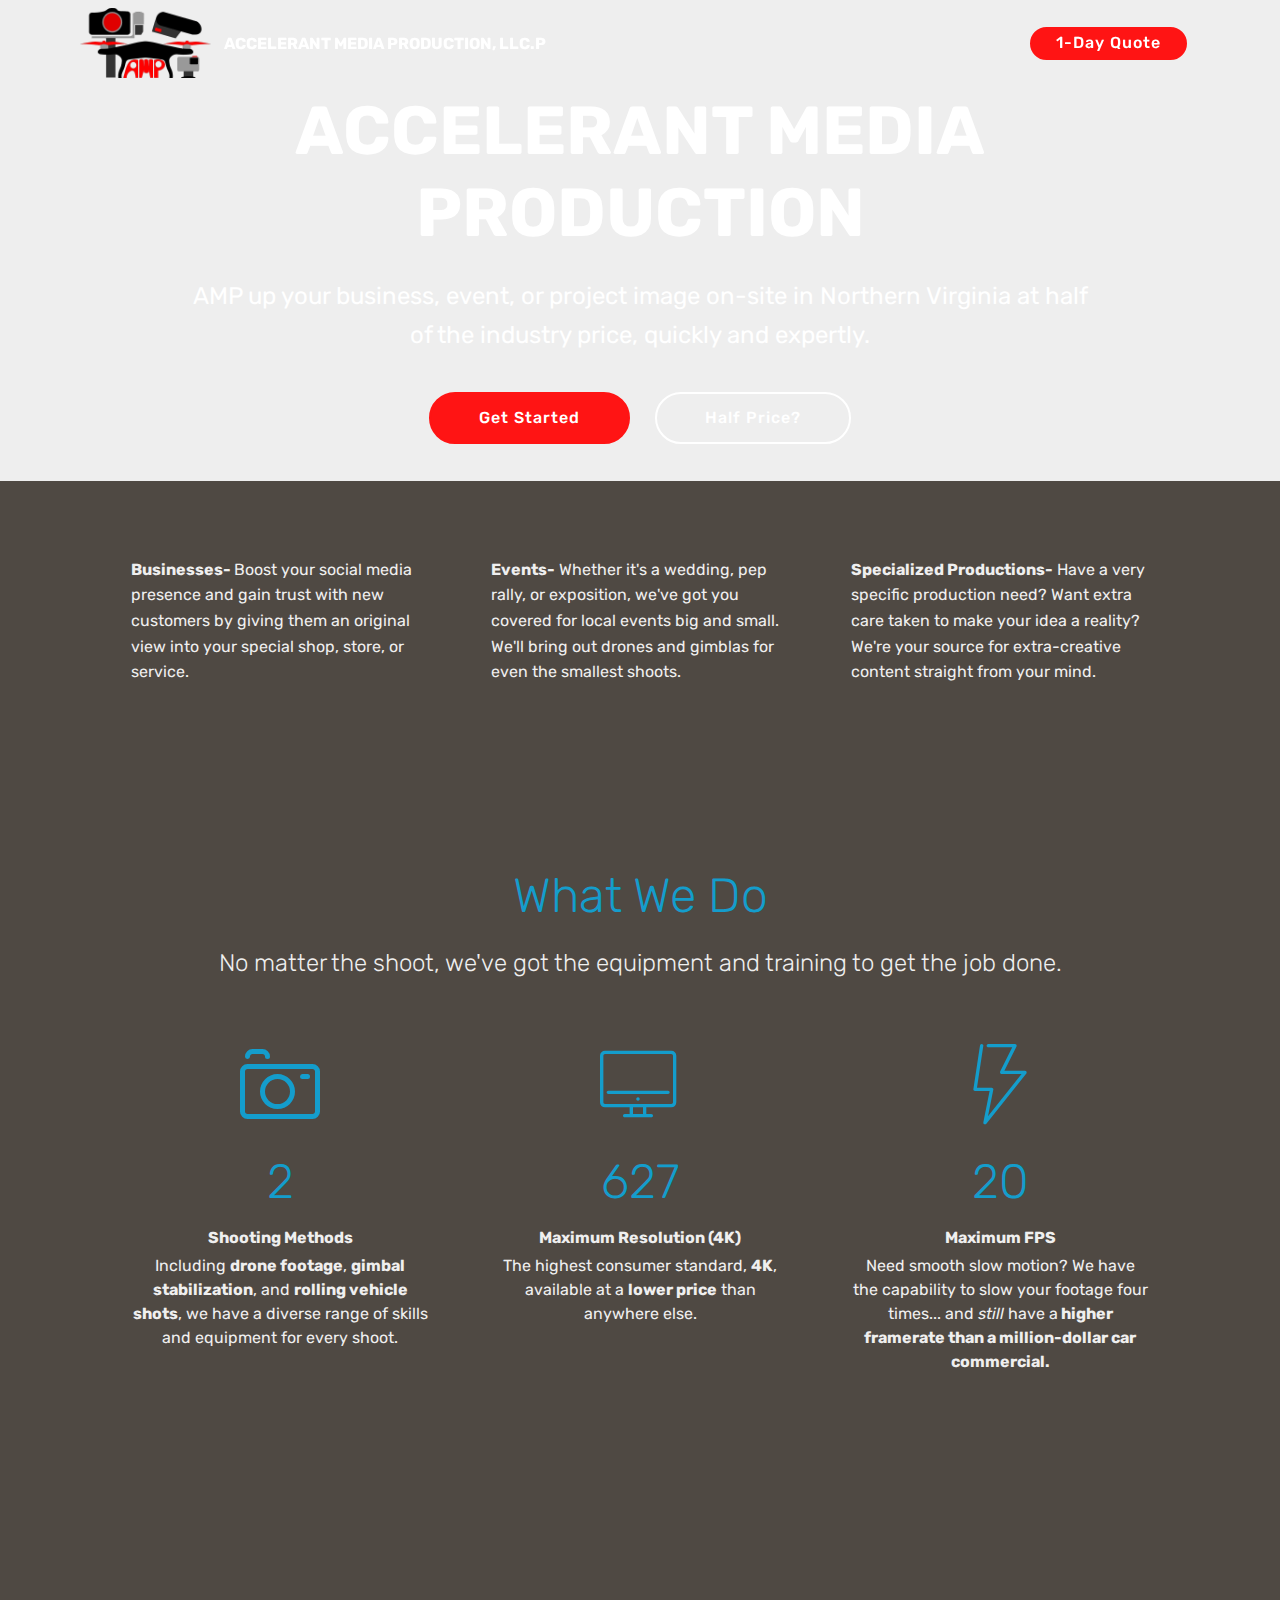
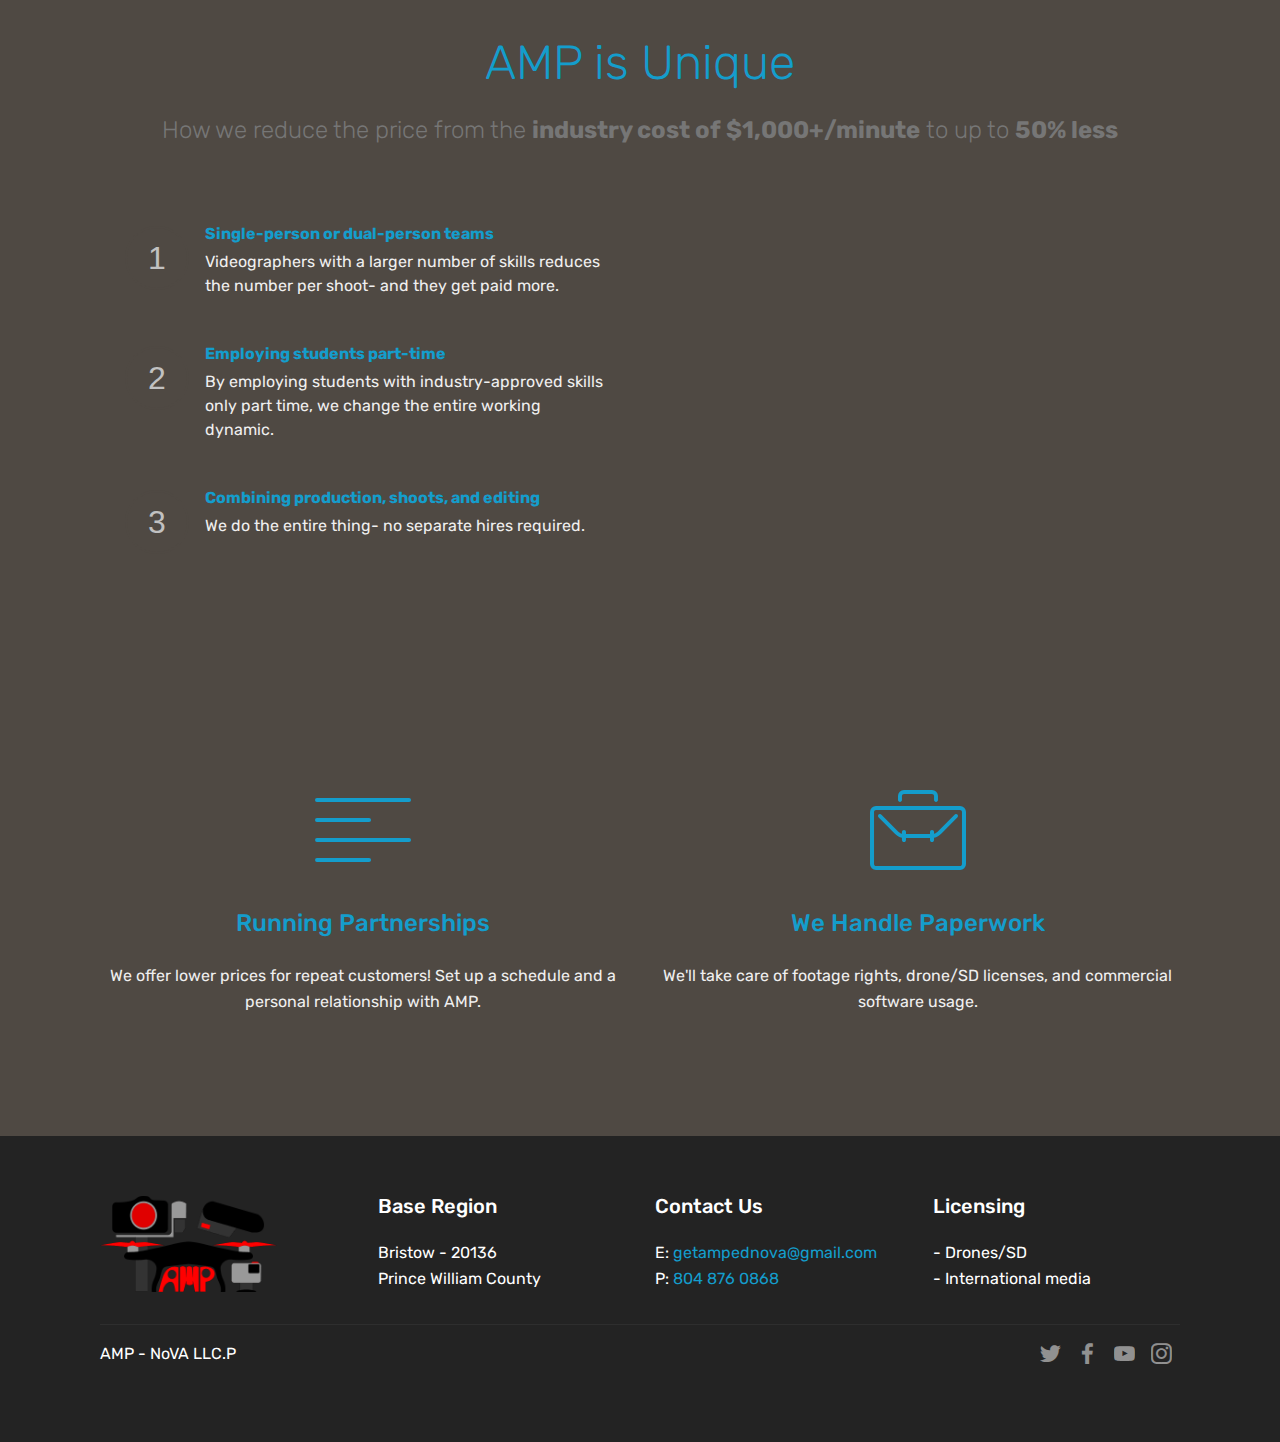
<file: index.html>
<!DOCTYPE html>
<html >

<script>
(function(i,s,o,g,r,a,m){
  i['GoogleAnalyticsObject']=r;
  i[r]=i[r]||function(){(i[r].q=i[r].q||[]).push(arguments)},
  i[r].l=1*new Date();
  a=s.createElement(o),m=s.getElementsByTagName(o)[0];
  a.async=1;
  a.src=g;
  m.parentNode.insertBefore(a,m)
})(window,document,'script','//www.google-analytics.com/analytics.js','ga');

ga('create', 'UA-138011381-1', 'auto');
ga('send', 'pageview');
</script>

<head>
  <!-- Site made with Mobirise Website Builder v4.9.3, https://mobirise.com -->
  <meta charset="UTF-8">
  <meta http-equiv="X-UA-Compatible" content="IE=edge">
  <meta name="generator" content="Mobirise v4.9.3, mobirise.com">
  <meta name="viewport" content="width=device-width, initial-scale=1, minimum-scale=1">
  <link rel="shortcut icon" href="assets/images/amp-logo-png-140x75.png" type="image/x-icon">
  <meta name="description" content="">
  <title>AMP - Home</title>
  <link rel="stylesheet" href="assets/web/assets/mobirise-icons-bold/mobirise-icons-bold.css">
  <link rel="stylesheet" href="assets/web/assets/mobirise-icons/mobirise-icons.css">
  <link rel="stylesheet" href="assets/tether/tether.min.css">
  <link rel="stylesheet" href="assets/bootstrap/css/bootstrap.min.css">
  <link rel="stylesheet" href="assets/bootstrap/css/bootstrap-grid.min.css">
  <link rel="stylesheet" href="assets/bootstrap/css/bootstrap-reboot.min.css">
  <link rel="stylesheet" href="assets/dropdown/css/style.css">
  <link rel="stylesheet" href="assets/socicon/css/styles.css">
  <link rel="stylesheet" href="assets/theme/css/style.css">
  <link rel="stylesheet" href="assets/mobirise/css/mbr-additional.css" type="text/css">
  
  
  
</head>
<body>
  <section class="menu cid-qTkzRZLJNu" once="menu" id="menu1-0">

    

    <nav class="navbar navbar-expand beta-menu navbar-dropdown align-items-center navbar-fixed-top navbar-toggleable-sm bg-color transparent">
        <button class="navbar-toggler navbar-toggler-right" type="button" data-toggle="collapse" data-target="#navbarSupportedContent" aria-controls="navbarSupportedContent" aria-expanded="false" aria-label="Toggle navigation">
            <div class="hamburger">
                <span></span>
                <span></span>
                <span></span>
                <span></span>
            </div>
        </button>
        <div class="menu-logo">
            <div class="navbar-brand">
                <span class="navbar-logo">
                    <a href="https://accelerantmediaproduction.com/home">
                         <img src="assets/images/amp-logo-png-140x75.png" alt="AMP" title="" style="height: 4.4rem;">
                    </a>
                </span>
                <span class="navbar-caption-wrap"><a class="navbar-caption text-white display-4" href="https://accelerantmediaproduction.com/">
                        ACCELERANT MEDIA PRODUCTION, LLC.P</a></span>
            </div>
        </div>
        <div class="collapse navbar-collapse" id="navbarSupportedContent">
            
            <div class="navbar-buttons mbr-section-btn"><a class="btn btn-sm btn-secondary display-4" href="https://accelerantmediaproduction.com/quote.html">1-Day Quote</a></div>
        </div>
    </nav>
</section>

<section class="engine"><a href="https://accelerantmediaproduction.com/home">develop free website</a></section><section class="cid-qTkA127IK8" data-bg-video="https://www.youtube.com/watch?v=8yv7a2zwbuE" id="header2-1">

    

    

    <div class="container align-center">
        <div class="row justify-content-md-center">
            <div class="mbr-white col-md-10">
                <h1 class="mbr-section-title mbr-bold pb-3 mbr-fonts-style display-1">
                    ACCELERANT MEDIA PRODUCTION</h1>
                
                <p class="mbr-text pb-3 mbr-fonts-style display-5">AMP up your business, event, or project image on-site in Northern Virginia at half of the industry price, quickly and expertly.</p>
                <div class="mbr-section-btn"><a class="btn btn-md btn-secondary display-4" href="https://accelerantmediaproduction.com/quote.html">Get Started</a>
                    <a class="btn btn-md btn-white-outline display-4" href="index.html#counters4-3">Half Price?</a></div>
            </div>
        </div>
    </div>
    
</section>

<section class="mbr-section article content14 cid-rj8NVgK0Zf" id="content14-5">
      
     

    <div class="container">
        <div class="media-container-row">
            <div class="row col-12 col-md-12">
                <div class="col-12 mbr-text mbr-fonts-style col-md-4 display-7">
                     <p class="p-3"><strong>Businesses-&nbsp;</strong>Boost your social media presence and gain trust with new customers by giving them an original view into your special shop, store, or service.</p>
                </div>
                <div class="col-12 mbr-text mbr-fonts-style display-7 col-md-4">
                     <p class="p-3"><strong>Events-</strong>&nbsp;Whether it's a wedding, pep rally, or exposition, we've got you covered for local events big and small. We'll bring out drones and gimblas for even the smallest shoots.</p>
                </div>
                <div class="col-12 col-md-4 mbr-text mbr-fonts-style display-7">
                     <p class="p-3"><strong>Specialized Productions-</strong>&nbsp;Have a very specific production need? Want extra care taken to make your idea a reality? We're your source for extra-creative content straight from your mind.</p>
                </div>
            </div>
        </div>
    </div>
</section>

<section class="counters1 counters cid-rj8zGCW3lZ" id="counters1-4">

    

    

    <div class="container">
        <h2 class="mbr-section-title pb-3 align-center mbr-fonts-style display-2">What We Do</h2>
        <h3 class="mbr-section-subtitle mbr-fonts-style display-5">
            No matter the shoot, we've got the equipment and training to get the job done.</h3>

        <div class="container pt-4 mt-2">
            <div class="media-container-row">
                <div class="card p-3 align-center col-12 col-md-6 col-lg-4">
                    <div class="panel-item p-3">
                        <div class="card-img pb-3">
                            <span class="mbr-iconfont mbrib-camera"></span>
                        </div>

                        <div class="card-text">
                            <h3 class="count pt-3 pb-3 mbr-fonts-style display-2">7</h3>
                            <h4 class="mbr-content-title mbr-bold mbr-fonts-style display-7">Shooting Methods</h4>
                            <p class="mbr-content-text mbr-fonts-style display-7">Including <strong>drone footage</strong>,&nbsp;<strong>gimbal stabilization</strong>, and&nbsp;<strong>rolling vehicle shots</strong>, we have a diverse range of skills and equipment for every shoot.</p>
                        </div>
                    </div>
                </div>


                <div class="card p-3 align-center col-12 col-md-6 col-lg-4">
                    <div class="panel-item p-3">
                        <div class="card-img pb-3">
                            <span class="mbr-iconfont mbri-desktop"></span>
                        </div>
                        <div class="card-text">
                            <h3 class="count pt-3 pb-3 mbr-fonts-style display-2">
                                  3840</h3>
                            <h4 class="mbr-content-title mbr-bold mbr-fonts-style display-7">Maximum Resolution (4K)</h4>
                            <p class="mbr-content-text mbr-fonts-style display-7">The highest consumer standard, <strong>4K</strong>, available at a <strong>lower price</strong> than anywhere else.</p>
                        </div>
                    </div>
                </div>

                <div class="card p-3 align-center col-12 col-md-6 col-lg-4">
                    <div class="panel-item p-3">
                        <div class="card-img pb-3">
                            <span class="mbr-iconfont mbri-speed"></span>
                        </div>
                        <div class="card-text">
                            <h3 class="count pt-3 pb-3 mbr-fonts-style display-2">
                                  120</h3>
                            <h4 class="mbr-content-title mbr-bold mbr-fonts-style display-7">Maximum FPS</h4>
                            <p class="mbr-content-text mbr-fonts-style display-7">
                                    Need smooth slow motion? We have the capability to slow your footage four times... and <em>still</em>&nbsp;have a<strong> higher framerate than a million-dollar car commercial.</strong></p>
                        </div>
                    </div>
                </div>


                
            </div>
        </div>
   </div>
</section>

<section class="counters4 counters cid-rj8xPPLjyc" id="counters4-3">

    

    

    <div class="container pt-4 mt-2">
        <h2 class="mbr-section-title pb-3 align-center mbr-fonts-style display-2">AMP is Unique</h2>
        <h3 class="mbr-section-subtitle pb-5 align-center mbr-fonts-style display-5">
            How we reduce the price from the <strong>industry cost of $1,000+/minute</strong>&nbsp;to up to&nbsp;<strong>50% less</strong></h3>
        <div class="media-container-row">
            <div class="media-block m-auto" style="width: 49%;">
                <div class="mbr-figure">
                    <iframe width="560" height="315" src="https://www.youtube.com/embed/5xOfafTfaxk" frameborder="0" allow="accelerometer; autoplay; encrypted-media; gyroscope; picture-in-picture" allowfullscreen></iframe>
                </div>
            </div>
            <div class="cards-block">
                <div class="cards-container">
                    <div class="card px-3 align-left col-12">
                        <div class="panel-item p-4 d-flex align-items-start">
                            <div class="card-img pr-3">
                                <h3 class="img-text d-flex align-items-center justify-content-center">
                                    1
                                </h3>
                            </div>
                            <div class="card-text">
                                <h4 class="mbr-content-title mbr-bold mbr-fonts-style display-7">Single-person or dual-person teams</h4>
                                <p class="mbr-content-text mbr-fonts-style display-7">Videographers with a larger number of skills reduces the number per shoot- and they get paid more.</p>
                            </div>
                        </div>
                    </div>
                    <div class="card px-3 align-left col-12">
                        <div class="panel-item p-4 d-flex align-items-start">
                            <div class="card-img pr-3">
                                <h3 class="img-text d-flex align-items-center justify-content-center">
                                    2
                                </h3>
                            </div>
                            <div class="card-text">
                                <h4 class="mbr-content-title mbr-bold mbr-fonts-style display-7">Employing students part-time</h4>
                                <p class="mbr-content-text mbr-fonts-style display-7">By employing students with industry-approved skills only part time, we change the entire working dynamic.</p>
                            </div>
                        </div>
                    </div>
                    <div class="card px-3 align-left col-12">
                        <div class="panel-item p-4 d-flex align-items-start">
                            <div class="card-img pr-3">
                                <h3 class="img-text d-flex align-items-center justify-content-center">
                                    3
                                </h3>
                            </div>
                            <div class="card-text">
                                <h4 class="mbr-content-title mbr-bold mbr-fonts-style display-7">Combining production, shoots, and editing</h4>
                                <p class="mbr-content-text mbr-fonts-style display-7">
                                        We do the entire thing- no separate hires required.</p>
                            </div>
                        </div>
                    </div>
                    
                </div>
            </div>
        </div>
    </div>
</section>

<section class="features1 cid-rj8Q8pimHu" id="features1-6">
    
    

    
    <div class="container">
        <div class="media-container-row">

            <div class="card p-3 col-12 col-md-6">
                <div class="card-img pb-3">
                    <span class="mbr-iconfont mbri-align-left"></span>
                </div>
                <div class="card-box">
                    <h4 class="card-title py-3 mbr-fonts-style display-5">Running Partnerships</h4>
                    <p class="mbr-text mbr-fonts-style display-7">
                        We offer lower prices for repeat customers! Set up a schedule and a personal relationship with AMP.</p>
                </div>
            </div>

            <div class="card p-3 col-12 col-md-6">
                <div class="card-img pb-3">
                    <span class="mbr-iconfont mbri-briefcase"></span>
                </div>
                <div class="card-box">
                    <h4 class="card-title py-3 mbr-fonts-style display-5">We Handle Paperwork</h4>
                    <p class="mbr-text mbr-fonts-style display-7">
                        We'll take care of footage rights, drone/SD licenses, and commercial software usage.</p>
                </div>
            </div>

            

            

        </div>

    </div>

</section>

<section class="cid-qTkAaeaxX5" id="footer1-2">

    

    

    <div class="container">
        <div class="media-container-row content text-white">
            <div class="col-12 col-md-3">
                <div class="media-wrap">
                    <a href="https://accelerantmediaproduction.com/home">
                        <img src="assets/images/amp-logo-png-192x104.png" alt="AMP" title="">
                    </a>
                </div>
            </div>
            <div class="col-12 col-md-3 mbr-fonts-style display-7">
                <h5 class="pb-3">Base Region</h5>
                <p class="mbr-text">
                    Bristow - 20136 &nbsp; &nbsp; &nbsp; &nbsp; &nbsp; &nbsp; &nbsp; &nbsp; &nbsp; &nbsp;<br>Prince William County</p>
            </div>
            <div class="col-12 col-md-3 mbr-fonts-style display-7">
                <h5 class="pb-3">
                    Contact Us</h5>
                <p class="mbr-text">E: <a href="mailto:getampednova@gmail.com">getampednova@gmail.com</a>
                    <br>P: <a href="tel:804-876-0868">804 876 0868</a>&nbsp;<br></p>
            </div>
            <div class="col-12 col-md-3 mbr-fonts-style display-7">
                <h5 class="pb-3">Licensing</h5>
                <p class="mbr-text">- Drones/SD<br>- International media</p>
            </div>
        </div>
        <div class="footer-lower">
            <div class="media-container-row">
                <div class="col-sm-12">
                    <hr>
                </div>
            </div>
            <div class="media-container-row mbr-white">
                <div class="col-sm-6 copyright">
                    <p class="mbr-text mbr-fonts-style display-7">AMP - NoVA LLC.P</p>
                </div>
                <div class="col-md-6">
                    <div class="social-list align-right">
                        <div class="soc-item">
                            <a href="https://twitter.com/getampednova" target="_blank">
                                <span class="mbr-iconfont mbr-iconfont-social socicon-twitter socicon"></span>
                            </a>
                        </div>
                        <div class="soc-item">
                            <a href="https://www.facebook.com/getampednova" target="_blank">
                                <span class="mbr-iconfont mbr-iconfont-social socicon-facebook socicon"></span>
                            </a>
                        </div>
                        <div class="soc-item">
                            <a href="https://www.youtube.com/channel/UCSfI1rOKSXNVBckS0NgqZww?disable_polymer=true" target="_blank">
                                <span class="mbr-iconfont mbr-iconfont-social socicon-youtube socicon"></span>
                            </a>
                        </div>
                        <div class="soc-item">
                            <a href="https://www.instagram.com/getampednova/" target="_blank">
                                <span class="mbr-iconfont mbr-iconfont-social socicon-instagram socicon"></span>
                            </a>
                        </div>
                        
                        
                    </div>
                </div>
            </div>
        </div>
    </div>
</section>


  <script src="assets/web/assets/jquery/jquery.min.js"></script>
  <script src="assets/popper/popper.min.js"></script>
  <script src="assets/tether/tether.min.js"></script>
  <script src="assets/bootstrap/js/bootstrap.min.js"></script>
  <script src="assets/dropdown/js/script.min.js"></script>
  <script src="assets/ytplayer/jquery.mb.ytplayer.min.js"></script>
  <script src="assets/vimeoplayer/jquery.mb.vimeo_player.js"></script>
  <script src="assets/viewportchecker/jquery.viewportchecker.js"></script>
  <script src="assets/smoothscroll/smooth-scroll.js"></script>
  <script src="assets/touchswipe/jquery.touch-swipe.min.js"></script>
  <script src="assets/theme/js/script.js"></script>
  
  
</body>
</html>
</file>
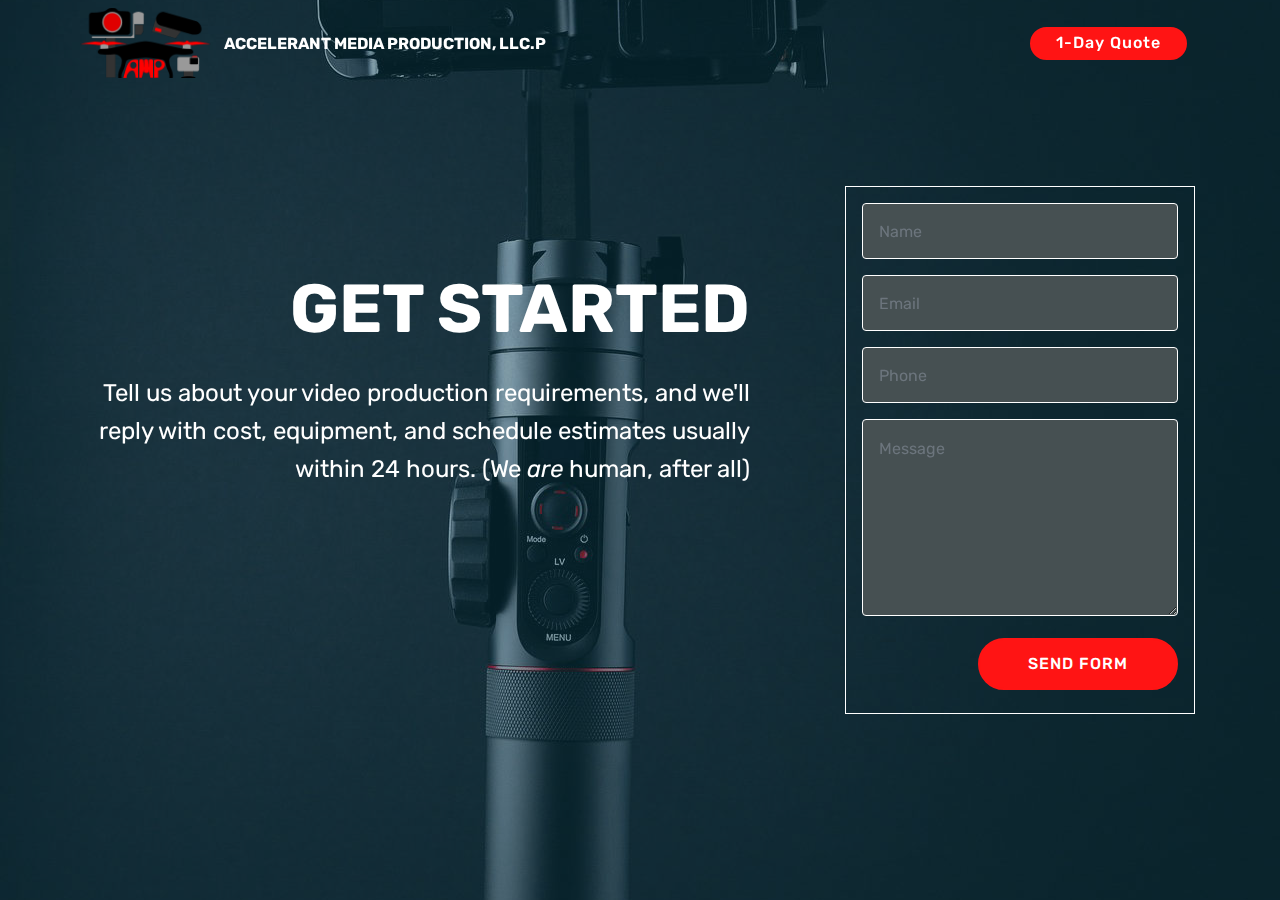
<file: 1-day-quote.html>
<!DOCTYPE html>
<html >
<head>
  <!-- Site made with Mobirise Website Builder v4.9.3, https://mobirise.com -->
  <meta charset="UTF-8">
  <meta http-equiv="X-UA-Compatible" content="IE=edge">
  <meta name="generator" content="Mobirise v4.9.3, mobirise.com">
  <meta name="viewport" content="width=device-width, initial-scale=1, minimum-scale=1">
  <link rel="shortcut icon" href="assets/images/amp-logo-png-140x75.png" type="image/x-icon">
  <meta name="description" content="Get a quote for an on-site video production with Accelerant Media Production in Northern Virginia.">
  <title>AMP - 1-Day Quote</title>
  <link rel="stylesheet" href="assets/web/assets/mobirise-icons/mobirise-icons.css">
  <link rel="stylesheet" href="assets/tether/tether.min.css">
  <link rel="stylesheet" href="assets/bootstrap/css/bootstrap.min.css">
  <link rel="stylesheet" href="assets/bootstrap/css/bootstrap-grid.min.css">
  <link rel="stylesheet" href="assets/bootstrap/css/bootstrap-reboot.min.css">
  <link rel="stylesheet" href="assets/dropdown/css/style.css">
  <link rel="stylesheet" href="assets/theme/css/style.css">
  <link rel="stylesheet" href="assets/mobirise/css/mbr-additional.css" type="text/css">
  
  
  
</head>
<body>
  <section class="menu cid-qTkzRZLJNu" once="menu" id="menu1-9">

    

    <nav class="navbar navbar-expand beta-menu navbar-dropdown align-items-center navbar-fixed-top navbar-toggleable-sm bg-color transparent">
        <button class="navbar-toggler navbar-toggler-right" type="button" data-toggle="collapse" data-target="#navbarSupportedContent" aria-controls="navbarSupportedContent" aria-expanded="false" aria-label="Toggle navigation">
            <div class="hamburger">
                <span></span>
                <span></span>
                <span></span>
                <span></span>
            </div>
        </button>
        <div class="menu-logo">
            <div class="navbar-brand">
                <span class="navbar-logo">
                    <a href="https://accelerantmediaproduction.com/">
                         <img src="assets/images/amp-logo-png-140x75.png" alt="Mobirise" title="" style="height: 4.4rem;">
                    </a>
                </span>
                <span class="navbar-caption-wrap"><a class="navbar-caption text-white display-4" href="https://accelerantmediaproduction.com/">
                        ACCELERANT MEDIA PRODUCTION, LLC.P</a></span>
            </div>
        </div>
        <div class="collapse navbar-collapse" id="navbarSupportedContent">
            
            <div class="navbar-buttons mbr-section-btn"><a class="btn btn-sm btn-secondary display-4" href="1-day-quote.html#header15-a">1-Day Quote</a></div>
        </div>
    </nav>
</section>

<section class="engine"><a href="https://mobirise.info/b">create a website</a></section><section class="header15 cid-rj8SYboWMu mbr-fullscreen mbr-parallax-background" id="header15-a">

    

    <div class="mbr-overlay" style="opacity: 0.5; background-color: rgb(7, 59, 76);"></div>

    <div class="container align-right">
<div class="row">
    <div class="mbr-white col-lg-8 col-md-7 content-container">
        <h1 class="mbr-section-title mbr-bold pb-3 mbr-fonts-style display-1">
            <br>GET STARTED</h1>
        <p class="mbr-text pb-3 mbr-fonts-style display-5">
            Tell us about your video production requirements, and we'll reply with cost, equipment, and schedule estimates usually within 24 hours. (We <em>are</em>&nbsp;human, after all)</p>
    </div>
    <div class="col-lg-4 col-md-5">
    <div class="form-container">
        <div class="media-container-column" data-form-type="formoid">
            <div data-form-alert="" hidden="" class="align-center">Thanks! We'll get your quote back to you as soon as possible!</div>
            <form class="mbr-form" action="https://mobirise.com/" method="post" data-form-title="Mobirise Form"><input type="hidden" name="email" data-form-email="true" value="RFT//wkLuJbC1He7svrwWYYgdJnfMPE+4zhP0C87uwBWauuMm3NAodVfAiqJYSs8fJoKfB6YjCQGcxAoxZMnggcGRQZ6rm9Nqujmb4EiuNNMoTXMhgdx2XpUxCA9t4Nl">
                <div data-for="name">
                    <div class="form-group">
                        <input type="text" class="form-control px-3" name="name" data-form-field="Name" placeholder="Name" required="" id="name-header15-a">
                    </div>
                </div>
                <div data-for="email">
                    <div class="form-group">
                        <input type="email" class="form-control px-3" name="email" data-form-field="Email" placeholder="Email" required="" id="email-header15-a">
                    </div>
                </div>
                <div data-for="phone">
                    <div class="form-group">
                        <input type="tel" class="form-control px-3" name="phone" data-form-field="Phone" placeholder="Phone" id="phone-header15-a">
                    </div>
                </div>
                <div class="form-group" data-for="message">
                    <textarea type="text" class="form-control px-3" name="message" rows="7" placeholder="Message" data-form-field="Message" id="message-header15-a"></textarea>
                </div>
                <span class="input-group-btn">
                    <button href="" type="submit" class="btn btn-secondary btn-form display-4">SEND FORM</button>
                </span>
            </form>
        </div>
    </div>
    </div>
</div>
    </div>
    
</section>


  <script src="assets/web/assets/jquery/jquery.min.js"></script>
  <script src="assets/popper/popper.min.js"></script>
  <script src="assets/tether/tether.min.js"></script>
  <script src="assets/bootstrap/js/bootstrap.min.js"></script>
  <script src="assets/smoothscroll/smooth-scroll.js"></script>
  <script src="assets/dropdown/js/script.min.js"></script>
  <script src="assets/touchswipe/jquery.touch-swipe.min.js"></script>
  <script src="assets/parallax/jarallax.min.js"></script>
  <script src="assets/theme/js/script.js"></script>
  <script src="assets/formoid/formoid.min.js"></script>
  
  
</body>
</html>
</file>
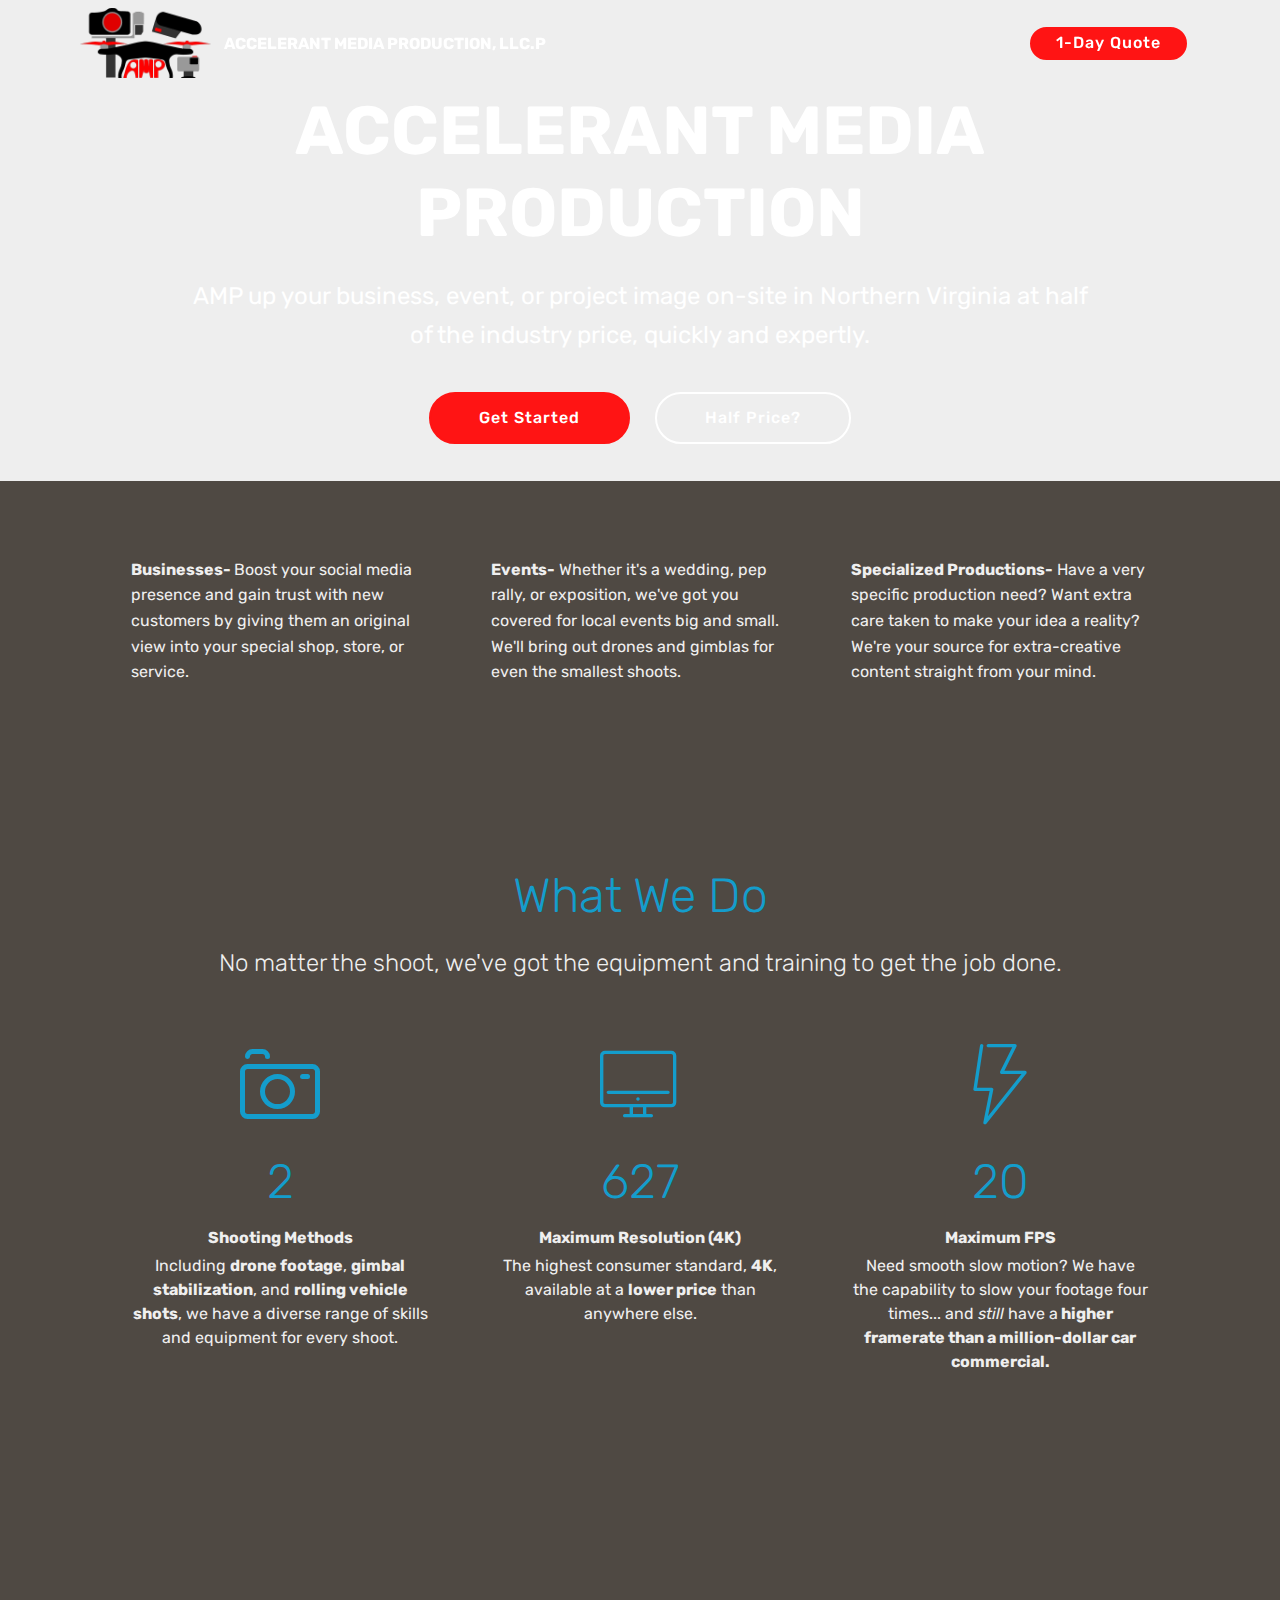
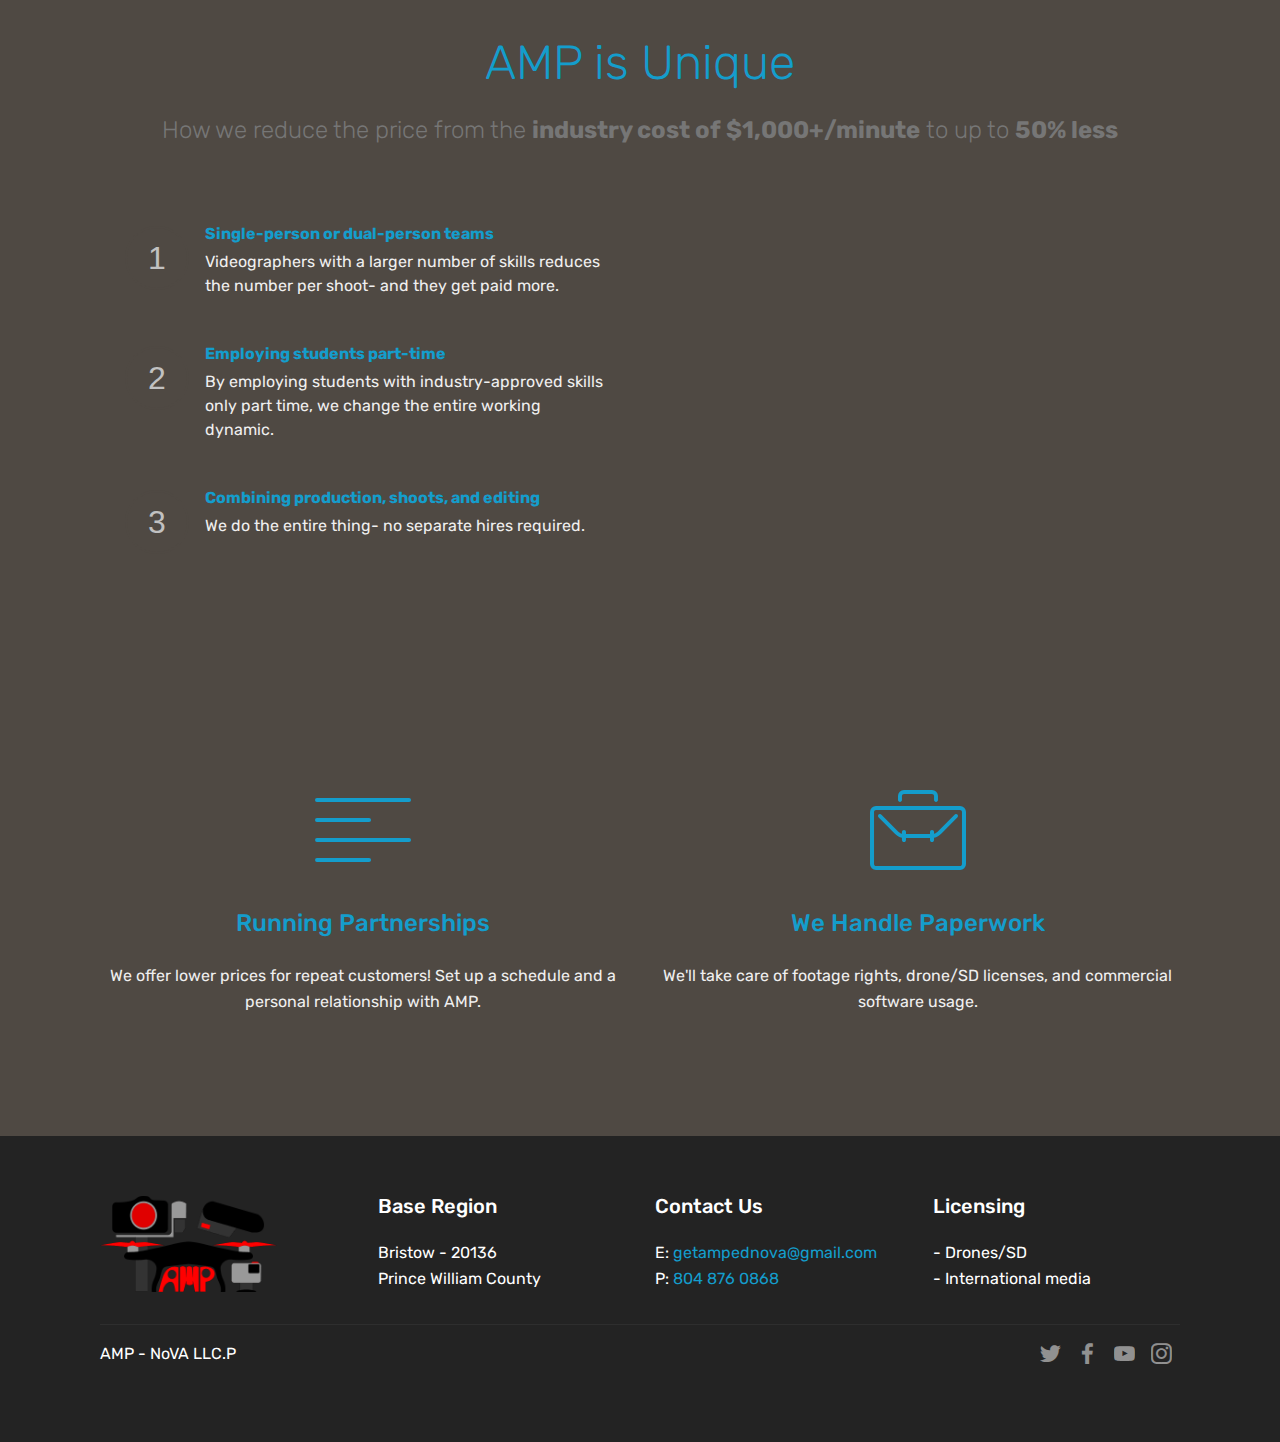
<file: home.html>
<!DOCTYPE html>
<html >
<head>
  <!-- Site made with Mobirise Website Builder v4.9.3, https://mobirise.com -->
  <meta charset="UTF-8">
  <meta http-equiv="X-UA-Compatible" content="IE=edge">
  <meta name="generator" content="Mobirise v4.9.3, mobirise.com">
  <meta name="viewport" content="width=device-width, initial-scale=1, minimum-scale=1">
  <link rel="shortcut icon" href="assets/images/amp-logo-png-140x75.png" type="image/x-icon">
  <meta name="description" content="Local video production firm in Bristow- AMP up your business, event, or project image on-site in Northern Virginia, quickly and expertly.">
  <title>AMP - Home</title>
  <link rel="stylesheet" href="assets/web/assets/mobirise-icons-bold/mobirise-icons-bold.css">
  <link rel="stylesheet" href="assets/web/assets/mobirise-icons/mobirise-icons.css">
  <link rel="stylesheet" href="assets/tether/tether.min.css">
  <link rel="stylesheet" href="assets/bootstrap/css/bootstrap.min.css">
  <link rel="stylesheet" href="assets/bootstrap/css/bootstrap-grid.min.css">
  <link rel="stylesheet" href="assets/bootstrap/css/bootstrap-reboot.min.css">
  <link rel="stylesheet" href="assets/dropdown/css/style.css">
  <link rel="stylesheet" href="assets/socicon/css/styles.css">
  <link rel="stylesheet" href="assets/theme/css/style.css">
  <link rel="stylesheet" href="assets/mobirise/css/mbr-additional.css" type="text/css">
  
  
  
</head>
<body>
  <section class="menu cid-qTkzRZLJNu" once="menu" id="menu1-0">

    

    <nav class="navbar navbar-expand beta-menu navbar-dropdown align-items-center navbar-fixed-top navbar-toggleable-sm bg-color transparent">
        <button class="navbar-toggler navbar-toggler-right" type="button" data-toggle="collapse" data-target="#navbarSupportedContent" aria-controls="navbarSupportedContent" aria-expanded="false" aria-label="Toggle navigation">
            <div class="hamburger">
                <span></span>
                <span></span>
                <span></span>
                <span></span>
            </div>
        </button>
        <div class="menu-logo">
            <div class="navbar-brand">
                <span class="navbar-logo">
                    <a href="home.html">
                         <img src="assets/images/amp-logo-png-140x75.png" alt="Mobirise" title="" style="height: 4.4rem;">
                    </a>
                </span>
                <span class="navbar-caption-wrap"><a class="navbar-caption text-white display-4" href="home.html">
                        ACCELERANT MEDIA PRODUCTION, LLC.P</a></span>
            </div>
        </div>
        <div class="collapse navbar-collapse" id="navbarSupportedContent">
            
            <div class="navbar-buttons mbr-section-btn"><a class="btn btn-sm btn-secondary display-4" href="quote.html">1-Day Quote</a></div>
        </div>
    </nav>
</section>

<section class="engine"><a href="https://mobirise.info/q">responsive site templates</a></section><section class="cid-qTkA127IK8" data-bg-video="https://www.youtube.com/watch?v=8yv7a2zwbuE" id="header2-1">

    

    

    <div class="container align-center">
        <div class="row justify-content-md-center">
            <div class="mbr-white col-md-10">
                <h1 class="mbr-section-title mbr-bold pb-3 mbr-fonts-style display-1">
                    ACCELERANT MEDIA PRODUCTION</h1>
                
                <p class="mbr-text pb-3 mbr-fonts-style display-5">AMP up your business, event, or project image on-site in Northern Virginia at half of the industry price, quickly and expertly.</p>
                <div class="mbr-section-btn"><a class="btn btn-md btn-secondary display-4" href="quote.html">Get Started</a>
                    <a class="btn btn-md btn-white-outline display-4" href="home.html#counters4-3">Half Price?</a></div>
            </div>
        </div>
    </div>
    
</section>

<section class="mbr-section article content14 cid-rj8NVgK0Zf" id="content14-5">
      
     

    <div class="container">
        <div class="media-container-row">
            <div class="row col-12 col-md-12">
                <div class="col-12 mbr-text mbr-fonts-style col-md-4 display-7">
                     <p class="p-3"><strong>Businesses-&nbsp;</strong>Boost your social media presence and gain trust with new customers by giving them an original view into your special shop, store, or service.</p>
                </div>
                <div class="col-12 mbr-text mbr-fonts-style display-7 col-md-4">
                     <p class="p-3"><strong>Events-</strong>&nbsp;Whether it's a wedding, pep rally, or exposition, we've got you covered for local events big and small. We'll bring out drones and gimblas for even the smallest shoots.</p>
                </div>
                <div class="col-12 col-md-4 mbr-text mbr-fonts-style display-7">
                     <p class="p-3"><strong>Specialized Productions-</strong>&nbsp;Have a very specific production need? Want extra care taken to make your idea a reality? We're your source for extra-creative content straight from your mind.</p>
                </div>
            </div>
        </div>
    </div>
</section>

<section class="counters1 counters cid-rj8zGCW3lZ" id="counters1-4">

    

    

    <div class="container">
        <h2 class="mbr-section-title pb-3 align-center mbr-fonts-style display-2">What We Do</h2>
        <h3 class="mbr-section-subtitle mbr-fonts-style display-5">
            No matter the shoot, we've got the equipment and training to get the job done.</h3>

        <div class="container pt-4 mt-2">
            <div class="media-container-row">
                <div class="card p-3 align-center col-12 col-md-6 col-lg-4">
                    <div class="panel-item p-3">
                        <div class="card-img pb-3">
                            <span class="mbr-iconfont mbrib-camera"></span>
                        </div>

                        <div class="card-text">
                            <h3 class="count pt-3 pb-3 mbr-fonts-style display-2">7</h3>
                            <h4 class="mbr-content-title mbr-bold mbr-fonts-style display-7">Shooting Methods</h4>
                            <p class="mbr-content-text mbr-fonts-style display-7">Including <strong>drone footage</strong>,&nbsp;<strong>gimbal stabilization</strong>, and&nbsp;<strong>rolling vehicle shots</strong>, we have a diverse range of skills and equipment for every shoot.</p>
                        </div>
                    </div>
                </div>


                <div class="card p-3 align-center col-12 col-md-6 col-lg-4">
                    <div class="panel-item p-3">
                        <div class="card-img pb-3">
                            <span class="mbr-iconfont mbri-desktop"></span>
                        </div>
                        <div class="card-text">
                            <h3 class="count pt-3 pb-3 mbr-fonts-style display-2">
                                  3840</h3>
                            <h4 class="mbr-content-title mbr-bold mbr-fonts-style display-7">Maximum Resolution (4K)</h4>
                            <p class="mbr-content-text mbr-fonts-style display-7">The highest consumer standard, <strong>4K</strong>, available at a <strong>lower price</strong> than anywhere else.</p>
                        </div>
                    </div>
                </div>

                <div class="card p-3 align-center col-12 col-md-6 col-lg-4">
                    <div class="panel-item p-3">
                        <div class="card-img pb-3">
                            <span class="mbr-iconfont mbri-speed"></span>
                        </div>
                        <div class="card-text">
                            <h3 class="count pt-3 pb-3 mbr-fonts-style display-2">
                                  120</h3>
                            <h4 class="mbr-content-title mbr-bold mbr-fonts-style display-7">Maximum FPS</h4>
                            <p class="mbr-content-text mbr-fonts-style display-7">
                                    Need smooth slow motion? We have the capability to slow your footage four times... and <em>still</em>&nbsp;have a<strong> higher framerate than a million-dollar car commercial.</strong></p>
                        </div>
                    </div>
                </div>


                
            </div>
        </div>
   </div>
</section>

<section class="counters4 counters cid-rj8xPPLjyc" id="counters4-3">

    

    

    <div class="container pt-4 mt-2">
        <h2 class="mbr-section-title pb-3 align-center mbr-fonts-style display-2">AMP is Unique</h2>
        <h3 class="mbr-section-subtitle pb-5 align-center mbr-fonts-style display-5">
            How we reduce the price from the <strong>industry cost of $1,000+/minute</strong>&nbsp;to up to&nbsp;<strong>50% less</strong></h3>
        <div class="media-container-row">
            <div class="media-block m-auto" style="width: 49%;">
                <div class="mbr-figure">
                    <iframe width="560" height="315" src="https://www.youtube.com/embed/5xOfafTfaxk" frameborder="0" allow="accelerometer; autoplay; encrypted-media; gyroscope; picture-in-picture" allowfullscreen></iframe>
                </div>
            </div>
            <div class="cards-block">
                <div class="cards-container">
                    <div class="card px-3 align-left col-12">
                        <div class="panel-item p-4 d-flex align-items-start">
                            <div class="card-img pr-3">
                                <h3 class="img-text d-flex align-items-center justify-content-center">
                                    1
                                </h3>
                            </div>
                            <div class="card-text">
                                <h4 class="mbr-content-title mbr-bold mbr-fonts-style display-7">Single-person or dual-person teams</h4>
                                <p class="mbr-content-text mbr-fonts-style display-7">Videographers with a larger number of skills reduces the number per shoot- and they get paid more.</p>
                            </div>
                        </div>
                    </div>
                    <div class="card px-3 align-left col-12">
                        <div class="panel-item p-4 d-flex align-items-start">
                            <div class="card-img pr-3">
                                <h3 class="img-text d-flex align-items-center justify-content-center">
                                    2
                                </h3>
                            </div>
                            <div class="card-text">
                                <h4 class="mbr-content-title mbr-bold mbr-fonts-style display-7">Employing students part-time</h4>
                                <p class="mbr-content-text mbr-fonts-style display-7">By employing students with industry-approved skills only part time, we change the entire working dynamic.</p>
                            </div>
                        </div>
                    </div>
                    <div class="card px-3 align-left col-12">
                        <div class="panel-item p-4 d-flex align-items-start">
                            <div class="card-img pr-3">
                                <h3 class="img-text d-flex align-items-center justify-content-center">
                                    3
                                </h3>
                            </div>
                            <div class="card-text">
                                <h4 class="mbr-content-title mbr-bold mbr-fonts-style display-7">Combining production, shoots, and editing</h4>
                                <p class="mbr-content-text mbr-fonts-style display-7">
                                        We do the entire thing- no separate hires required.</p>
                            </div>
                        </div>
                    </div>
                    
                </div>
            </div>
        </div>
    </div>
</section>

<section class="features1 cid-rj8Q8pimHu" id="features1-6">
    
    

    
    <div class="container">
        <div class="media-container-row">

            <div class="card p-3 col-12 col-md-6">
                <div class="card-img pb-3">
                    <span class="mbr-iconfont mbri-align-left"></span>
                </div>
                <div class="card-box">
                    <h4 class="card-title py-3 mbr-fonts-style display-5">Running Partnerships</h4>
                    <p class="mbr-text mbr-fonts-style display-7">
                        We offer lower prices for repeat customers! Set up a schedule and a personal relationship with AMP.</p>
                </div>
            </div>

            <div class="card p-3 col-12 col-md-6">
                <div class="card-img pb-3">
                    <span class="mbr-iconfont mbri-briefcase"></span>
                </div>
                <div class="card-box">
                    <h4 class="card-title py-3 mbr-fonts-style display-5">We Handle Paperwork</h4>
                    <p class="mbr-text mbr-fonts-style display-7">
                        We'll take care of footage rights, drone/SD licenses, and commercial software usage.</p>
                </div>
            </div>

            

            

        </div>

    </div>

</section>

<section class="cid-qTkAaeaxX5" id="footer1-2">

    

    

    <div class="container">
        <div class="media-container-row content text-white">
            <div class="col-12 col-md-3">
                <div class="media-wrap">
                    <a href="home.html">
                        <img src="assets/images/amp-logo-png-192x104.png" alt="Mobirise" title="">
                    </a>
                </div>
            </div>
            <div class="col-12 col-md-3 mbr-fonts-style display-7">
                <h5 class="pb-3">Base Region</h5>
                <p class="mbr-text">
                    Bristow - 20136 &nbsp; &nbsp; &nbsp; &nbsp; &nbsp; &nbsp; &nbsp; &nbsp; &nbsp; &nbsp;<br>Prince William County</p>
            </div>
            <div class="col-12 col-md-3 mbr-fonts-style display-7">
                <h5 class="pb-3">
                    Contact Us</h5>
                <p class="mbr-text">E: <a href="mailto:getampednova@gmail.com">getampednova@gmail.com</a>
                    <br>P: <a href="tel:804-876-0868">804 876 0868</a>&nbsp;<br></p>
            </div>
            <div class="col-12 col-md-3 mbr-fonts-style display-7">
                <h5 class="pb-3">Licensing</h5>
                <p class="mbr-text">- Drones/SD<br>- International media</p>
            </div>
        </div>
        <div class="footer-lower">
            <div class="media-container-row">
                <div class="col-sm-12">
                    <hr>
                </div>
            </div>
            <div class="media-container-row mbr-white">
                <div class="col-sm-6 copyright">
                    <p class="mbr-text mbr-fonts-style display-7">AMP - NoVA LLC.P</p>
                </div>
                <div class="col-md-6">
                    <div class="social-list align-right">
                        <div class="soc-item">
                            <a href="https://twitter.com/getampednova" target="_blank">
                                <span class="mbr-iconfont mbr-iconfont-social socicon-twitter socicon"></span>
                            </a>
                        </div>
                        <div class="soc-item">
                            <a href="https://www.facebook.com/getampednova" target="_blank">
                                <span class="mbr-iconfont mbr-iconfont-social socicon-facebook socicon"></span>
                            </a>
                        </div>
                        <div class="soc-item">
                            <a href="https://www.youtube.com/channel/UCSfI1rOKSXNVBckS0NgqZww?disable_polymer=true" target="_blank">
                                <span class="mbr-iconfont mbr-iconfont-social socicon-youtube socicon"></span>
                            </a>
                        </div>
                        <div class="soc-item">
                            <a href="https://www.instagram.com/getampednova/" target="_blank">
                                <span class="mbr-iconfont mbr-iconfont-social socicon-instagram socicon"></span>
                            </a>
                        </div>
                        
                        
                    </div>
                </div>
            </div>
        </div>
    </div>
</section>


  <script src="assets/web/assets/jquery/jquery.min.js"></script>
  <script src="assets/popper/popper.min.js"></script>
  <script src="assets/tether/tether.min.js"></script>
  <script src="assets/bootstrap/js/bootstrap.min.js"></script>
  <script src="assets/dropdown/js/script.min.js"></script>
  <script src="assets/ytplayer/jquery.mb.ytplayer.min.js"></script>
  <script src="assets/vimeoplayer/jquery.mb.vimeo_player.js"></script>
  <script src="assets/viewportchecker/jquery.viewportchecker.js"></script>
  <script src="assets/smoothscroll/smooth-scroll.js"></script>
  <script src="assets/touchswipe/jquery.touch-swipe.min.js"></script>
  <script src="assets/theme/js/script.js"></script>
  
  
</body>
</html>
</file>
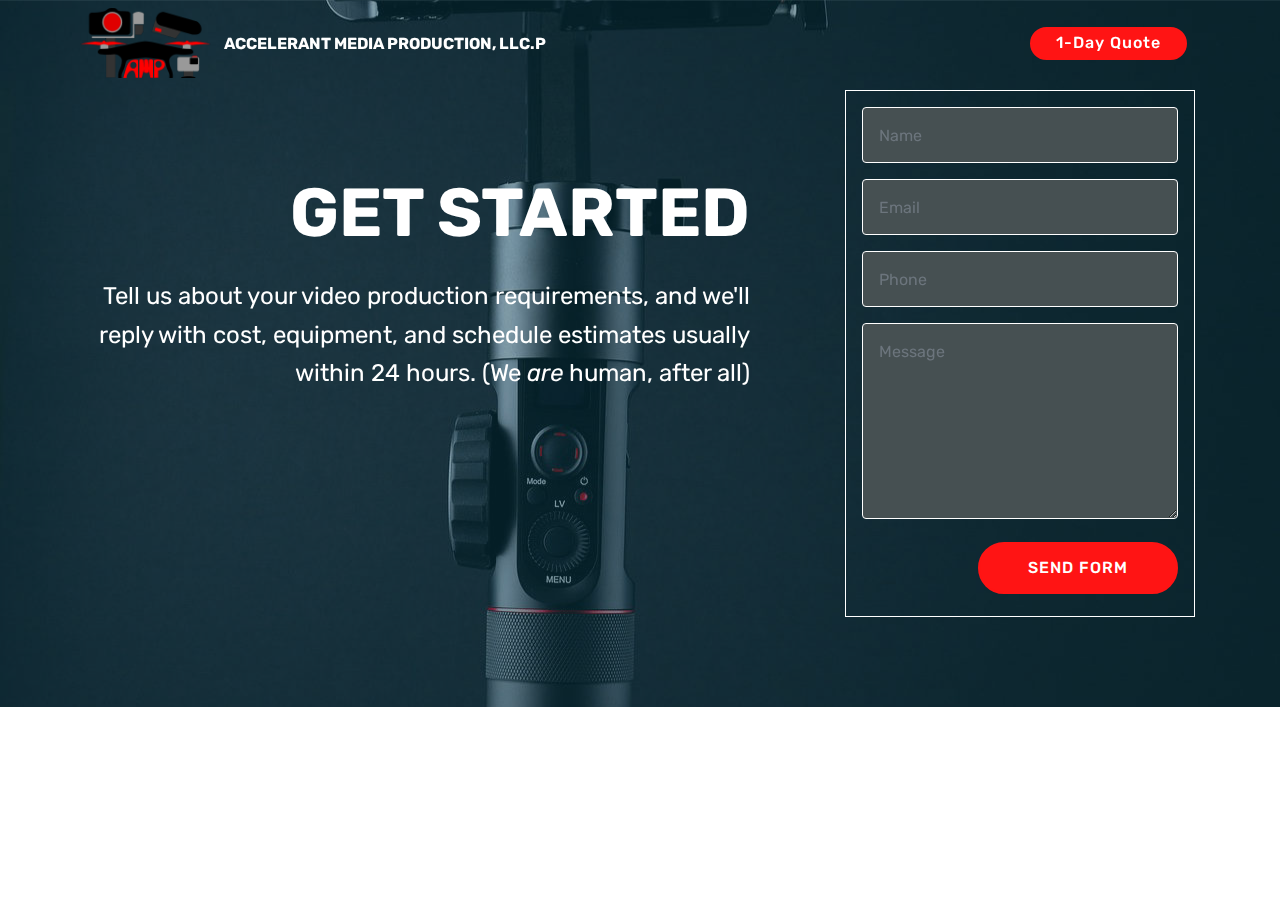
<file: quote.html>
<!DOCTYPE html>
<html >
<head>
  <!-- Site made with Mobirise Website Builder v4.9.3, https://mobirise.com -->
  <meta charset="UTF-8">
  <meta http-equiv="X-UA-Compatible" content="IE=edge">
  <meta name="generator" content="Mobirise v4.9.3, mobirise.com">
  <meta name="viewport" content="width=device-width, initial-scale=1, minimum-scale=1">
  <link rel="shortcut icon" href="assets/images/amp-logo-png-140x75.png" type="image/x-icon">
  <meta name="description" content="Get a quote for an on-site video production with Accelerant Media Production in Northern Virginia.">
  <title>AMP - 1-Day Quote</title>
  <link rel="stylesheet" href="assets/web/assets/mobirise-icons/mobirise-icons.css">
  <link rel="stylesheet" href="assets/tether/tether.min.css">
  <link rel="stylesheet" href="assets/bootstrap/css/bootstrap.min.css">
  <link rel="stylesheet" href="assets/bootstrap/css/bootstrap-grid.min.css">
  <link rel="stylesheet" href="assets/bootstrap/css/bootstrap-reboot.min.css">
  <link rel="stylesheet" href="assets/dropdown/css/style.css">
  <link rel="stylesheet" href="assets/theme/css/style.css">
  <link rel="stylesheet" href="assets/mobirise/css/mbr-additional.css" type="text/css">
  
  
  
</head>
<body>
  <section class="menu cid-qTkzRZLJNu" once="menu" id="menu1-9">

    

    <nav class="navbar navbar-expand beta-menu navbar-dropdown align-items-center navbar-fixed-top navbar-toggleable-sm bg-color transparent">
        <button class="navbar-toggler navbar-toggler-right" type="button" data-toggle="collapse" data-target="#navbarSupportedContent" aria-controls="navbarSupportedContent" aria-expanded="false" aria-label="Toggle navigation">
            <div class="hamburger">
                <span></span>
                <span></span>
                <span></span>
                <span></span>
            </div>
        </button>
        <div class="menu-logo">
            <div class="navbar-brand">
                <span class="navbar-logo">
                    <a href="home.html">
                         <img src="assets/images/amp-logo-png-140x75.png" alt="Mobirise" title="" style="height: 4.4rem;">
                    </a>
                </span>
                <span class="navbar-caption-wrap"><a class="navbar-caption text-white display-4" href="home.html">
                        ACCELERANT MEDIA PRODUCTION, LLC.P</a></span>
            </div>
        </div>
        <div class="collapse navbar-collapse" id="navbarSupportedContent">
            
            <div class="navbar-buttons mbr-section-btn"><a class="btn btn-sm btn-secondary display-4" href="quote.html">1-Day Quote</a></div>
        </div>
    </nav>
</section>

<section class="engine"><a href="https://mobirise.info/g">build your own website</a></section><section class="header15 cid-rj8SYboWMu mbr-parallax-background" id="header15-a">

    

    <div class="mbr-overlay" style="opacity: 0.5; background-color: rgb(7, 59, 76);"></div>

    <div class="container align-right">
<div class="row">
    <div class="mbr-white col-lg-8 col-md-7 content-container">
        <h1 class="mbr-section-title mbr-bold pb-3 mbr-fonts-style display-1">
            <br>GET STARTED</h1>
        <p class="mbr-text pb-3 mbr-fonts-style display-5">
            Tell us about your video production requirements, and we'll reply with cost, equipment, and schedule estimates usually within 24 hours. (We <em>are</em>&nbsp;human, after all)</p>
    </div>
    <div class="col-lg-4 col-md-5">
    <div class="form-container">
        <div class="media-container-column" data-form-type="formoid">
            <div data-form-alert="" hidden="" class="align-center">Thanks! We'll get your quote back to you as soon as possible!</div>
            <form class="mbr-form" action="https://mobirise.com/" method="post" data-form-title="Mobirise Form"><input type="hidden" name="email" data-form-email="true" value="p/hO+hZxPoV3eopMXQTgdEo6+BZ5zYUTq7AwqICEfnM/1iG8rK5bqe1ikVzeC3wYGs5kyf751Dp5uhXBwrgG8n5qerNhIWqtBALEp2R3xuKl1PYf4a7C6erAawIZEZQY">
                <div data-for="name">
                    <div class="form-group">
                        <input type="text" class="form-control px-3" name="name" data-form-field="Name" placeholder="Name" required="" id="name-header15-a">
                    </div>
                </div>
                <div data-for="email">
                    <div class="form-group">
                        <input type="email" class="form-control px-3" name="email" data-form-field="Email" placeholder="Email" required="" id="email-header15-a">
                    </div>
                </div>
                <div data-for="phone">
                    <div class="form-group">
                        <input type="tel" class="form-control px-3" name="phone" data-form-field="Phone" placeholder="Phone" id="phone-header15-a">
                    </div>
                </div>
                <div class="form-group" data-for="message">
                    <textarea type="text" class="form-control px-3" name="message" rows="7" placeholder="Message" data-form-field="Message" id="message-header15-a"></textarea>
                </div>
                <span class="input-group-btn">
                    <button href="" type="submit" class="btn btn-secondary btn-form display-4">SEND FORM</button>
                </span>
            </form>
        </div>
    </div>
    </div>
</div>
    </div>
    
</section>


  <script src="assets/web/assets/jquery/jquery.min.js"></script>
  <script src="assets/popper/popper.min.js"></script>
  <script src="assets/tether/tether.min.js"></script>
  <script src="assets/bootstrap/js/bootstrap.min.js"></script>
  <script src="assets/smoothscroll/smooth-scroll.js"></script>
  <script src="assets/dropdown/js/script.min.js"></script>
  <script src="assets/touchswipe/jquery.touch-swipe.min.js"></script>
  <script src="assets/parallax/jarallax.min.js"></script>
  <script src="assets/theme/js/script.js"></script>
  <script src="assets/formoid/formoid.min.js"></script>
  
  
</body>
</html>
</file>
<file: assets/web/assets/mobirise-icons-bold/mobirise-icons-bold.css>
@font-face {
  font-family: 'mobirise-icons-bold';
  src:  url('mobirise-icons-bold.eot?m1l4yr');
  src:  url('mobirise-icons-bold.eot?m1l4yr#iefix') format('embedded-opentype'),
    url('mobirise-icons-bold.ttf?m1l4yr') format('truetype'),
    url('mobirise-icons-bold.woff?m1l4yr') format('woff'),
    url('mobirise-icons-bold.svg?m1l4yr#mobirise-icons-bold') format('svg');
  font-weight: normal;
  font-style: normal;
}

[class^="mbrib-"], [class*="mbrib-"] {
  /* use !important to prevent issues with browser extensions that change fonts */
  font-family: 'mobirise-icons-bold' !important;
  speak: none;
  font-style: normal;
  font-weight: normal;
  font-variant: normal;
  text-transform: none;
  line-height: 1;

  /* Better Font Rendering =========== */
  -webkit-font-smoothing: antialiased;
  -moz-osx-font-smoothing: grayscale;
}

.mbrib-add-submenu:before {
  content: "\e900";
}
.mbrib-alert:before {
  content: "\e901";
}
.mbrib-align-center:before {
  content: "\e902";
}
.mbrib-align-justify:before {
  content: "\e903";
}
.mbrib-align-left:before {
  content: "\e904";
}
.mbrib-align-right:before {
  content: "\e905";
}
.mbrib-android:before {
  content: "\e906";
}
.mbrib-apple:before {
  content: "\e907";
}
.mbrib-arrow-down:before {
  content: "\e908";
}
.mbrib-arrow-next:before {
  content: "\e909";
}
.mbrib-arrow-prev:before {
  content: "\e90a";
}
.mbrib-arrow-up:before {
  content: "\e90b";
}
.mbrib-bold:before {
  content: "\e90c";
}
.mbrib-bookmark:before {
  content: "\e90d";
}
.mbrib-bootstrap:before {
  content: "\e90e";
}
.mbrib-briefcase:before {
  content: "\e90f";
}
.mbrib-browse:before {
  content: "\e910";
}
.mbrib-bulleted-list:before {
  content: "\e911";
}
.mbrib-calendar:before {
  content: "\e912";
}
.mbrib-camera:before {
  content: "\e913";
}
.mbrib-cart-add:before {
  content: "\e914";
}
.mbrib-cart-full:before {
  content: "\e915";
}
.mbrib-cash:before {
  content: "\e916";
}
.mbrib-change-style:before {
  content: "\e917";
}
.mbrib-chat:before {
  content: "\e918";
}
.mbrib-clock:before {
  content: "\e919";
}
.mbrib-close:before {
  content: "\e91a";
}
.mbrib-cloud:before {
  content: "\e91b";
}
.mbrib-code:before {
  content: "\e91c";
}
.mbrib-contact-form:before {
  content: "\e91d";
}
.mbrib-credit-card:before {
  content: "\e91e";
}
.mbrib-cursor-click:before {
  content: "\e91f";
}
.mbrib-cust-feedback:before {
  content: "\e920";
}
.mbrib-database:before {
  content: "\e921";
}
.mbrib-delivery:before {
  content: "\e922";
}
.mbrib-desktop:before {
  content: "\e923";
}
.mbrib-devices:before {
  content: "\e924";
}
.mbrib-down:before {
  content: "\e925";
}
.mbrib-download:before {
  content: "\e926";
}
.mbrib-drag-n-drop:before {
  content: "\e927";
}
.mbrib-drag-n-drop2:before {
  content: "\e928";
}
.mbrib-edit:before {
  content: "\e929";
}
.mbrib-edit2:before {
  content: "\e92a";
}
.mbrib-error:before {
  content: "\e92b";
}
.mbrib-extension:before {
  content: "\e92c";
}
.mbrib-features:before {
  content: "\e92d";
}
.mbrib-file:before {
  content: "\e92e";
}
.mbrib-flag:before {
  content: "\e92f";
}
.mbrib-folder:before {
  content: "\e930";
}
.mbrib-gift:before {
  content: "\e931";
}
.mbrib-github:before {
  content: "\e932";
}
.mbrib-globe-2:before {
  content: "\e933";
}
.mbrib-globe:before {
  content: "\e934";
}
.mbrib-growing-chart:before {
  content: "\e935";
}
.mbrib-hearth:before {
  content: "\e936";
}
.mbrib-help:before {
  content: "\e937";
}
.mbrib-home:before {
  content: "\e938";
}
.mbrib-hot-cup:before {
  content: "\e939";
}
.mbrib-idea:before {
  content: "\e93a";
}
.mbrib-image-gallery:before {
  content: "\e93b";
}
.mbrib-image-slider:before {
  content: "\e93c";
}
.mbrib-info:before {
  content: "\e93d";
}
.mbrib-italic:before {
  content: "\e93e";
}
.mbrib-key:before {
  content: "\e93f";
}
.mbrib-laptop:before {
  content: "\e940";
}
.mbrib-layers:before {
  content: "\e941";
}
.mbrib-left-right:before {
  content: "\e942";
}
.mbrib-left:before {
  content: "\e943";
}
.mbrib-letter:before {
  content: "\e944";
}
.mbrib-like:before {
  content: "\e945";
}
.mbrib-link:before {
  content: "\e946";
}
.mbrib-lock:before {
  content: "\e947";
}
.mbrib-login:before {
  content: "\e948";
}
.mbrib-logout:before {
  content: "\e949";
}
.mbrib-magic-stick:before {
  content: "\e94a";
}
.mbrib-map-pin:before {
  content: "\e94b";
}
.mbrib-menu:before {
  content: "\e94c";
}
.mbrib-mobile:before {
  content: "\e94d";
}
.mbrib-mobile2:before {
  content: "\e94e";
}
.mbrib-mobirise:before {
  content: "\e94f";
}
.mbrib-more-horizontal:before {
  content: "\e950";
}
.mbrib-more-vertical:before {
  content: "\e951";
}
.mbrib-music:before {
  content: "\e952";
}
.mbrib-new-file:before {
  content: "\e953";
}
.mbrib-numbered-list:before {
  content: "\e954";
}
.mbrib-opened-folder:before {
  content: "\e955";
}
.mbrib-pages:before {
  content: "\e956";
}
.mbrib-paper-plane:before {
  content: "\e957";
}
.mbrib-paperclip:before {
  content: "\e958";
}
.mbrib-photo:before {
  content: "\e959";
}
.mbrib-photos:before {
  content: "\e95a";
}
.mbrib-pin:before {
  content: "\e95b";
}
.mbrib-play:before {
  content: "\e95c";
}
.mbrib-plus:before {
  content: "\e95d";
}
.mbrib-preview:before {
  content: "\e95e";
}
.mbrib-print:before {
  content: "\e95f";
}
.mbrib-protect:before {
  content: "\e960";
}
.mbrib-question:before {
  content: "\e961";
}
.mbrib-quote-left:before {
  content: "\e962";
}
.mbrib-quote-right:before {
  content: "\e963";
}
.mbrib-redo:before {
  content: "\e964";
}
.mbrib-refresh:before {
  content: "\e965";
}
.mbrib-responsive:before {
  content: "\e966";
}
.mbrib-right:before {
  content: "\e967";
}
.mbrib-rocket:before {
  content: "\e968";
}
.mbrib-sad-face:before {
  content: "\e969";
}
.mbrib-sale:before {
  content: "\e96a";
}
.mbrib-save:before {
  content: "\e96b";
}
.mbrib-search:before {
  content: "\e96c";
}
.mbrib-setting:before {
  content: "\e96d";
}
.mbrib-setting2:before {
  content: "\e96e";
}
.mbrib-setting3:before {
  content: "\e96f";
}
.mbrib-share:before {
  content: "\e970";
}
.mbrib-shopping-bag:before {
  content: "\e971";
}
.mbrib-shopping-basket:before {
  content: "\e972";
}
.mbrib-shopping-cart:before {
  content: "\e973";
}
.mbrib-sites:before {
  content: "\e974";
}
.mbrib-smile-face:before {
  content: "\e975";
}
.mbrib-speed:before {
  content: "\e976";
}
.mbrib-star:before {
  content: "\e977";
}
.mbrib-success:before {
  content: "\e978";
}
.mbrib-sun:before {
  content: "\e979";
}
.mbrib-sun2:before {
  content: "\e97a";
}
.mbrib-tablet-vertical:before {
  content: "\e97b";
}
.mbrib-tablet:before {
  content: "\e97c";
}
.mbrib-target:before {
  content: "\e97d";
}
.mbrib-timer:before {
  content: "\e97e";
}
.mbrib-to-ftp:before {
  content: "\e97f";
}
.mbrib-to-local-drive:before {
  content: "\e980";
}
.mbrib-touch-swipe:before {
  content: "\e981";
}
.mbrib-touch:before {
  content: "\e982";
}
.mbrib-trash:before {
  content: "\e983";
}
.mbrib-underline:before {
  content: "\e984";
}
.mbrib-undo:before {
  content: "\e985";
}
.mbrib-unlink:before {
  content: "\e986";
}
.mbrib-unlock:before {
  content: "\e987";
}
.mbrib-up-down:before {
  content: "\e988";
}
.mbrib-up:before {
  content: "\e989";
}
.mbrib-update:before {
  content: "\e98a";
}
.mbrib-upload:before {
  content: "\e98b";
}
.mbrib-user:before {
  content: "\e98c";
}
.mbrib-user2:before {
  content: "\e98d";
}
.mbrib-users:before {
  content: "\e98e";
}
.mbrib-video-play:before {
  content: "\e98f";
}
.mbrib-video:before {
  content: "\e990";
}
.mbrib-watch:before {
  content: "\e991";
}
.mbrib-website-theme:before {
  content: "\e992";
}
.mbrib-wifi:before {
  content: "\e993";
}
.mbrib-windows:before {
  content: "\e994";
}
.mbrib-zoom-out:before {
  content: "\e995";
}
</file>
<file: assets/web/assets/mobirise-icons/mobirise-icons.css>
@font-face {
  font-family: 'MobiriseIcons';
  src:  url('mobirise-icons.eot?spat4u');
  src:  url('mobirise-icons.eot?spat4u#iefix') format('embedded-opentype'),
    url('mobirise-icons.ttf?spat4u') format('truetype'),
    url('mobirise-icons.woff?spat4u') format('woff'),
    url('mobirise-icons.svg?spat4u#MobiriseIcons') format('svg');
  font-weight: normal;
  font-style: normal;
}

[class^="mbri-"], [class*=" mbri-"] {
  /* use !important to prevent issues with browser extensions that change fonts */
  font-family: MobiriseIcons !important;
  speak: none;
  font-style: normal;
  font-weight: normal;
  font-variant: normal;
  text-transform: none;
  line-height: 1;

  /* Better Font Rendering =========== */
  -webkit-font-smoothing: antialiased;
  -moz-osx-font-smoothing: grayscale;
}

.mbri-add-submenu:before {
  content: "\e900";
}
.mbri-alert:before {
  content: "\e901";
}
.mbri-align-center:before {
  content: "\e902";
}
.mbri-align-justify:before {
  content: "\e903";
}
.mbri-align-left:before {
  content: "\e904";
}
.mbri-align-right:before {
  content: "\e905";
}
.mbri-android:before {
  content: "\e906";
}
.mbri-apple:before {
  content: "\e907";
}
.mbri-arrow-down:before {
  content: "\e908";
}
.mbri-arrow-next:before {
  content: "\e909";
}
.mbri-arrow-prev:before {
  content: "\e90a";
}
.mbri-arrow-up:before {
  content: "\e90b";
}
.mbri-bold:before {
  content: "\e90c";
}
.mbri-bookmark:before {
  content: "\e90d";
}
.mbri-bootstrap:before {
  content: "\e90e";
}
.mbri-briefcase:before {
  content: "\e90f";
}
.mbri-browse:before {
  content: "\e910";
}
.mbri-bulleted-list:before {
  content: "\e911";
}
.mbri-calendar:before {
  content: "\e912";
}
.mbri-camera:before {
  content: "\e913";
}
.mbri-cart-add:before {
  content: "\e914";
}
.mbri-cart-full:before {
  content: "\e915";
}
.mbri-cash:before {
  content: "\e916";
}
.mbri-change-style:before {
  content: "\e917";
}
.mbri-chat:before {
  content: "\e918";
}
.mbri-clock:before {
  content: "\e919";
}
.mbri-close:before {
  content: "\e91a";
}
.mbri-cloud:before {
  content: "\e91b";
}
.mbri-code:before {
  content: "\e91c";
}
.mbri-contact-form:before {
  content: "\e91d";
}
.mbri-credit-card:before {
  content: "\e91e";
}
.mbri-cursor-click:before {
  content: "\e91f";
}
.mbri-cust-feedback:before {
  content: "\e920";
}
.mbri-database:before {
  content: "\e921";
}
.mbri-delivery:before {
  content: "\e922";
}
.mbri-desktop:before {
  content: "\e923";
}
.mbri-devices:before {
  content: "\e924";
}
.mbri-down:before {
  content: "\e925";
}
.mbri-download:before {
  content: "\e989";
}
.mbri-drag-n-drop:before {
  content: "\e927";
}
.mbri-drag-n-drop2:before {
  content: "\e928";
}
.mbri-edit:before {
  content: "\e929";
}
.mbri-edit2:before {
  content: "\e92a";
}
.mbri-error:before {
  content: "\e92b";
}
.mbri-extension:before {
  content: "\e92c";
}
.mbri-features:before {
  content: "\e92d";
}
.mbri-file:before {
  content: "\e92e";
}
.mbri-flag:before {
  content: "\e92f";
}
.mbri-folder:before {
  content: "\e930";
}
.mbri-gift:before {
  content: "\e931";
}
.mbri-github:before {
  content: "\e932";
}
.mbri-globe:before {
  content: "\e933";
}
.mbri-globe-2:before {
  content: "\e934";
}
.mbri-growing-chart:before {
  content: "\e935";
}
.mbri-hearth:before {
  content: "\e936";
}
.mbri-help:before {
  content: "\e937";
}
.mbri-home:before {
  content: "\e938";
}
.mbri-hot-cup:before {
  content: "\e939";
}
.mbri-idea:before {
  content: "\e93a";
}
.mbri-image-gallery:before {
  content: "\e93b";
}
.mbri-image-slider:before {
  content: "\e93c";
}
.mbri-info:before {
  content: "\e93d";
}
.mbri-italic:before {
  content: "\e93e";
}
.mbri-key:before {
  content: "\e93f";
}
.mbri-laptop:before {
  content: "\e940";
}
.mbri-layers:before {
  content: "\e941";
}
.mbri-left-right:before {
  content: "\e942";
}
.mbri-left:before {
  content: "\e943";
}
.mbri-letter:before {
  content: "\e944";
}
.mbri-like:before {
  content: "\e945";
}
.mbri-link:before {
  content: "\e946";
}
.mbri-lock:before {
  content: "\e947";
}
.mbri-login:before {
  content: "\e948";
}
.mbri-logout:before {
  content: "\e949";
}
.mbri-magic-stick:before {
  content: "\e94a";
}
.mbri-map-pin:before {
  content: "\e94b";
}
.mbri-menu:before {
  content: "\e94c";
}
.mbri-mobile:before {
  content: "\e94d";
}
.mbri-mobile2:before {
  content: "\e94e";
}
.mbri-mobirise:before {
  content: "\e94f";
}
.mbri-more-horizontal:before {
  content: "\e950";
}
.mbri-more-vertical:before {
  content: "\e951";
}
.mbri-music:before {
  content: "\e952";
}
.mbri-new-file:before {
  content: "\e953";
}
.mbri-numbered-list:before {
  content: "\e954";
}
.mbri-opened-folder:before {
  content: "\e955";
}
.mbri-pages:before {
  content: "\e956";
}
.mbri-paper-plane:before {
  content: "\e957";
}
.mbri-paperclip:before {
  content: "\e958";
}
.mbri-photo:before {
  content: "\e959";
}
.mbri-photos:before {
  content: "\e95a";
}
.mbri-pin:before {
  content: "\e95b";
}
.mbri-play:before {
  content: "\e95c";
}
.mbri-plus:before {
  content: "\e95d";
}
.mbri-preview:before {
  content: "\e95e";
}
.mbri-print:before {
  content: "\e95f";
}
.mbri-protect:before {
  content: "\e960";
}
.mbri-question:before {
  content: "\e961";
}
.mbri-quote-left:before {
  content: "\e962";
}
.mbri-quote-right:before {
  content: "\e963";
}
.mbri-refresh:before {
  content: "\e964";
}
.mbri-responsive:before {
  content: "\e965";
}
.mbri-right:before {
  content: "\e966";
}
.mbri-rocket:before {
  content: "\e967";
}
.mbri-sad-face:before {
  content: "\e968";
}
.mbri-sale:before {
  content: "\e969";
}
.mbri-save:before {
  content: "\e96a";
}
.mbri-search:before {
  content: "\e96b";
}
.mbri-setting:before {
  content: "\e96c";
}
.mbri-setting2:before {
  content: "\e96d";
}
.mbri-setting3:before {
  content: "\e96e";
}
.mbri-share:before {
  content: "\e96f";
}
.mbri-shopping-bag:before {
  content: "\e970";
}
.mbri-shopping-basket:before {
  content: "\e971";
}
.mbri-shopping-cart:before {
  content: "\e972";
}
.mbri-sites:before {
  content: "\e973";
}
.mbri-smile-face:before {
  content: "\e974";
}
.mbri-speed:before {
  content: "\e975";
}
.mbri-star:before {
  content: "\e976";
}
.mbri-success:before {
  content: "\e977";
}
.mbri-sun:before {
  content: "\e978";
}
.mbri-sun2:before {
  content: "\e979";
}
.mbri-tablet:before {
  content: "\e97a";
}
.mbri-tablet-vertical:before {
  content: "\e97b";
}
.mbri-target:before {
  content: "\e97c";
}
.mbri-timer:before {
  content: "\e97d";
}
.mbri-to-ftp:before {
  content: "\e97e";
}
.mbri-to-local-drive:before {
  content: "\e97f";
}
.mbri-touch-swipe:before {
  content: "\e980";
}
.mbri-touch:before {
  content: "\e981";
}
.mbri-trash:before {
  content: "\e982";
}
.mbri-underline:before {
  content: "\e983";
}
.mbri-unlink:before {
  content: "\e984";
}
.mbri-unlock:before {
  content: "\e985";
}
.mbri-up-down:before {
  content: "\e986";
}
.mbri-up:before {
  content: "\e987";
}
.mbri-update:before {
  content: "\e988";
}
.mbri-upload:before {
 content: "\e926"; 
}
.mbri-user:before {
  content: "\e98a";
}
.mbri-user2:before {
  content: "\e98b";
}
.mbri-users:before {
  content: "\e98c";
}
.mbri-video:before {
  content: "\e98d";
}
.mbri-video-play:before {
  content: "\e98e";
}
.mbri-watch:before {
  content: "\e98f";
}
.mbri-website-theme:before {
  content: "\e990";
}
.mbri-wifi:before {
  content: "\e991";
}
.mbri-windows:before {
  content: "\e992";
}
.mbri-zoom-out:before {
  content: "\e993";
}
.mbri-redo:before {
  content: "\e994";
}
.mbri-undo:before {
  content: "\e995";
}
</file>
<file: assets/dropdown/css/style.css>
.navbar-dropdown {
  left: 0;
  padding: 0;
  position: absolute;
  right: 0;
  top: 0;
  transition: all 0.45s ease;
  z-index: 1030;
  background: #282828; }
  .navbar-dropdown .navbar-logo {
    margin-right: 0.8rem;
    transition: margin 0.3s ease-in-out;
    vertical-align: middle; }
    .navbar-dropdown .navbar-logo img {
      height: 3.125rem;
      transition: all 0.3s ease-in-out; }
    .navbar-dropdown .navbar-logo.mbr-iconfont {
      font-size: 3.125rem;
      line-height: 3.125rem; }
  .navbar-dropdown .navbar-caption {
    font-weight: 700;
    white-space: normal;
    vertical-align: -4px;
    line-height: 3.125rem !important; }
    .navbar-dropdown .navbar-caption, .navbar-dropdown .navbar-caption:hover {
      color: inherit;
      text-decoration: none; }
  .navbar-dropdown .mbr-iconfont + .navbar-caption {
    vertical-align: -1px; }
  .navbar-dropdown.navbar-fixed-top {
    position: fixed; }
  .navbar-dropdown .navbar-brand span {
    vertical-align: -4px; }
  .navbar-dropdown.bg-color.transparent {
    background: none; }
  .navbar-dropdown.navbar-short .navbar-brand {
    padding: 0.625rem 0; }
    .navbar-dropdown.navbar-short .navbar-brand span {
      vertical-align: -1px; }
  .navbar-dropdown.navbar-short .navbar-caption {
    line-height: 2.375rem !important;
    vertical-align: -2px; }
  .navbar-dropdown.navbar-short .navbar-logo {
    margin-right: 0.5rem; }
    .navbar-dropdown.navbar-short .navbar-logo img {
      height: 2.375rem; }
    .navbar-dropdown.navbar-short .navbar-logo.mbr-iconfont {
      font-size: 2.375rem;
      line-height: 2.375rem; }
  .navbar-dropdown.navbar-short .mbr-table-cell {
    height: 3.625rem; }
  .navbar-dropdown .navbar-close {
    left: 0.6875rem;
    position: fixed;
    top: 0.75rem;
    z-index: 1000; }
  .navbar-dropdown .hamburger-icon {
    content: "";
    display: inline-block;
    vertical-align: middle;
    width: 16px;
    -webkit-box-shadow: 0 -6px 0 1px #282828,0 0 0 1px #282828,0 6px 0 1px #282828;
    -moz-box-shadow: 0 -6px 0 1px #282828,0 0 0 1px #282828,0 6px 0 1px #282828;
    box-shadow: 0 -6px 0 1px #282828,0 0 0 1px #282828,0 6px 0 1px #282828; }

.dropdown-menu .dropdown-toggle[data-toggle="dropdown-submenu"]::after {
  border-bottom: 0.35em solid transparent;
  border-left: 0.35em solid;
  border-right: 0;
  border-top: 0.35em solid transparent;
  margin-left: 0.3rem; }

.dropdown-menu .dropdown-item:focus {
  outline: 0; }

.nav-dropdown {
  font-size: 0.75rem;
  font-weight: 500;
  height: auto !important; }
  .nav-dropdown .nav-btn {
    padding-left: 1rem; }
  .nav-dropdown .link {
    margin: .667em 1.667em;
    font-weight: 500;
    padding: 0;
    transition: color .2s ease-in-out; }
    .nav-dropdown .link.dropdown-toggle {
      margin-right: 2.583em; }
      .nav-dropdown .link.dropdown-toggle::after {
        margin-left: .25rem;
        border-top: 0.35em solid;
        border-right: 0.35em solid transparent;
        border-left: 0.35em solid transparent;
        border-bottom: 0; }
      .nav-dropdown .link.dropdown-toggle[aria-expanded="true"] {
        margin: 0;
        padding: 0.667em 3.263em  0.667em 1.667em; }
  .nav-dropdown .link::after,
  .nav-dropdown .dropdown-item::after {
    color: inherit; }
  .nav-dropdown .btn {
    font-size: 0.75rem;
    font-weight: 700;
    letter-spacing: 0;
    margin-bottom: 0;
    padding-left: 1.25rem;
    padding-right: 1.25rem; }
  .nav-dropdown .dropdown-menu {
    border-radius: 0;
    border: 0;
    left: 0;
    margin: 0;
    padding-bottom: 1.25rem;
    padding-top: 1.25rem;
    position: relative; }
  .nav-dropdown .dropdown-submenu {
    margin-left: 0.125rem;
    top: 0; }
  .nav-dropdown .dropdown-item {
    font-weight: 500;
    line-height: 2;
    padding: 0.3846em 4.615em 0.3846em 1.5385em;
    position: relative;
    transition: color .2s ease-in-out, background-color .2s ease-in-out; }
    .nav-dropdown .dropdown-item::after {
      margin-top: -0.3077em;
      position: absolute;
      right: 1.1538em;
      top: 50%; }
    .nav-dropdown .dropdown-item:focus, .nav-dropdown .dropdown-item:hover {
      background: none; }

@media (max-width: 767px) {
  .nav-dropdown.navbar-toggleable-sm {
    bottom: 0;
    display: none;
    left: 0;
    overflow-x: hidden;
    position: fixed;
    top: 0;
    transform: translateX(-100%);
    -ms-transform: translateX(-100%);
    -webkit-transform: translateX(-100%);
    width: 18.75rem;
    z-index: 999; } }
.nav-dropdown.navbar-toggleable-xl {
  bottom: 0;
  display: none;
  left: 0;
  overflow-x: hidden;
  position: fixed;
  top: 0;
  transform: translateX(-100%);
  -ms-transform: translateX(-100%);
  -webkit-transform: translateX(-100%);
  width: 18.75rem;
  z-index: 999; }

.nav-dropdown-sm {
  display: block !important;
  overflow-x: hidden;
  overflow: auto;
  padding-top: 3.875rem; }
  .nav-dropdown-sm::after {
    content: "";
    display: block;
    height: 3rem;
    width: 100%; }
  .nav-dropdown-sm.collapse.in ~ .navbar-close {
    display: block !important; }
  .nav-dropdown-sm.collapsing, .nav-dropdown-sm.collapse.in {
    transform: translateX(0);
    -ms-transform: translateX(0);
    -webkit-transform: translateX(0);
    transition: all 0.25s ease-out;
    -webkit-transition: all 0.25s ease-out;
    background: #282828; }
  .nav-dropdown-sm.collapsing[aria-expanded="false"] {
    transform: translateX(-100%);
    -ms-transform: translateX(-100%);
    -webkit-transform: translateX(-100%); }
  .nav-dropdown-sm .nav-item {
    display: block;
    margin-left: 0 !important;
    padding-left: 0; }
  .nav-dropdown-sm .link,
  .nav-dropdown-sm .dropdown-item {
    border-top: 1px dotted rgba(255, 255, 255, 0.1);
    font-size: 0.8125rem;
    line-height: 1.6;
    margin: 0 !important;
    padding: 0.875rem 2.4rem 0.875rem 1.5625rem !important;
    position: relative;
    white-space: normal; }
    .nav-dropdown-sm .link:focus, .nav-dropdown-sm .link:hover,
    .nav-dropdown-sm .dropdown-item:focus,
    .nav-dropdown-sm .dropdown-item:hover {
      background: rgba(0, 0, 0, 0.2) !important;
      color: #c0a375; }
  .nav-dropdown-sm .nav-btn {
    position: relative;
    padding: 1.5625rem 1.5625rem 0 1.5625rem; }
    .nav-dropdown-sm .nav-btn::before {
      border-top: 1px dotted rgba(255, 255, 255, 0.1);
      content: "";
      left: 0;
      position: absolute;
      top: 0;
      width: 100%; }
    .nav-dropdown-sm .nav-btn + .nav-btn {
      padding-top: 0.625rem; }
      .nav-dropdown-sm .nav-btn + .nav-btn::before {
        display: none; }
  .nav-dropdown-sm .btn {
    padding: 0.625rem 0; }
  .nav-dropdown-sm .dropdown-toggle[data-toggle="dropdown-submenu"]::after {
    margin-left: .25rem;
    border-top: 0.35em solid;
    border-right: 0.35em solid transparent;
    border-left: 0.35em solid transparent;
    border-bottom: 0; }
  .nav-dropdown-sm .dropdown-toggle[data-toggle="dropdown-submenu"][aria-expanded="true"]::after {
    border-top: 0;
    border-right: 0.35em solid transparent;
    border-left: 0.35em solid transparent;
    border-bottom: 0.35em solid; }
  .nav-dropdown-sm .dropdown-menu {
    margin: 0;
    padding: 0;
    position: relative;
    top: 0;
    left: 0;
    width: 100%;
    border: 0;
    float: none;
    border-radius: 0;
    background: none; }
  .nav-dropdown-sm .dropdown-submenu {
    left: 100%;
    margin-left: 0.125rem;
    margin-top: -1.25rem;
    top: 0; }

.navbar-toggleable-sm .nav-dropdown .dropdown-menu {
  position: absolute; }

.navbar-toggleable-sm .nav-dropdown .dropdown-submenu {
  left: 100%;
  margin-left: 0.125rem;
  margin-top: -1.25rem;
  top: 0; }

.navbar-toggleable-sm.opened .nav-dropdown .dropdown-menu {
  position: relative; }

.navbar-toggleable-sm.opened .nav-dropdown .dropdown-submenu {
  left: 0;
  margin-left: 00rem;
  margin-top: 0rem;
  top: 0; }

.is-builder .nav-dropdown.collapsing {
  transition: none !important; }

/*# sourceMappingURL=style.css.map */
</file>
<file: assets/socicon/css/styles.css>
@charset "UTF-8";

@font-face {
  font-family: "socicon";
  src:url("../fonts/socicon.eot");
  src:url("../fonts/socicon.eot?#iefix") format("embedded-opentype"),
    url("../fonts/socicon.woff") format("woff"),
    url("../fonts/socicon.ttf") format("truetype"),
    url("../fonts/socicon.svg#socicon") format("svg");
  font-weight: normal;
  font-style: normal;

}

[data-icon]:before {
  font-family: "socicon" !important;
  content: attr(data-icon);
  font-style: normal !important;
  font-weight: normal !important;
  font-variant: normal !important;
  text-transform: none !important;
  speak: none;
  line-height: 1;
  -webkit-font-smoothing: antialiased;
  -moz-osx-font-smoothing: grayscale;
}

[class^="socicon-"]:before,
[class*=" socicon-"]:before {
  font-family: "socicon" !important;
  font-style: normal !important;
  font-weight: normal !important;
  font-variant: normal !important;
  text-transform: none !important;
  speak: none;
  line-height: 1;
  -webkit-font-smoothing: antialiased;
  -moz-osx-font-smoothing: grayscale;
}

.socicon-modelmayhem:before {
  content: "\e000";
}
.socicon-mixcloud:before {
  content: "\e001";
}
.socicon-drupal:before {
  content: "\e002";
}
.socicon-swarm:before {
  content: "\e003";
}
.socicon-istock:before {
  content: "\e004";
}
.socicon-yammer:before {
  content: "\e005";
}
.socicon-ello:before {
  content: "\e006";
}
.socicon-stackoverflow:before {
  content: "\e007";
}
.socicon-persona:before {
  content: "\e008";
}
.socicon-triplej:before {
  content: "\e009";
}
.socicon-houzz:before {
  content: "\e00a";
}
.socicon-rss:before {
  content: "\e00b";
}
.socicon-paypal:before {
  content: "\e00c";
}
.socicon-odnoklassniki:before {
  content: "\e00d";
}
.socicon-airbnb:before {
  content: "\e00e";
}
.socicon-periscope:before {
  content: "\e00f";
}
.socicon-outlook:before {
  content: "\e010";
}
.socicon-coderwall:before {
  content: "\e011";
}
.socicon-tripadvisor:before {
  content: "\e012";
}
.socicon-appnet:before {
  content: "\e013";
}
.socicon-goodreads:before {
  content: "\e014";
}
.socicon-tripit:before {
  content: "\e015";
}
.socicon-lanyrd:before {
  content: "\e016";
}
.socicon-slideshare:before {
  content: "\e017";
}
.socicon-buffer:before {
  content: "\e018";
}
.socicon-disqus:before {
  content: "\e019";
}
.socicon-vkontakte:before {
  content: "\e01a";
}
.socicon-whatsapp:before {
  content: "\e01b";
}
.socicon-patreon:before {
  content: "\e01c";
}
.socicon-storehouse:before {
  content: "\e01d";
}
.socicon-pocket:before {
  content: "\e01e";
}
.socicon-mail:before {
  content: "\e01f";
}
.socicon-blogger:before {
  content: "\e020";
}
.socicon-technorati:before {
  content: "\e021";
}
.socicon-reddit:before {
  content: "\e022";
}
.socicon-dribbble:before {
  content: "\e023";
}
.socicon-stumbleupon:before {
  content: "\e024";
}
.socicon-digg:before {
  content: "\e025";
}
.socicon-envato:before {
  content: "\e026";
}
.socicon-behance:before {
  content: "\e027";
}
.socicon-delicious:before {
  content: "\e028";
}
.socicon-deviantart:before {
  content: "\e029";
}
.socicon-forrst:before {
  content: "\e02a";
}
.socicon-play:before {
  content: "\e02b";
}
.socicon-zerply:before {
  content: "\e02c";
}
.socicon-wikipedia:before {
  content: "\e02d";
}
.socicon-apple:before {
  content: "\e02e";
}
.socicon-flattr:before {
  content: "\e02f";
}
.socicon-github:before {
  content: "\e030";
}
.socicon-renren:before {
  content: "\e031";
}
.socicon-friendfeed:before {
  content: "\e032";
}
.socicon-newsvine:before {
  content: "\e033";
}
.socicon-identica:before {
  content: "\e034";
}
.socicon-bebo:before {
  content: "\e035";
}
.socicon-zynga:before {
  content: "\e036";
}
.socicon-steam:before {
  content: "\e037";
}
.socicon-xbox:before {
  content: "\e038";
}
.socicon-windows:before {
  content: "\e039";
}
.socicon-qq:before {
  content: "\e03a";
}
.socicon-douban:before {
  content: "\e03b";
}
.socicon-meetup:before {
  content: "\e03c";
}
.socicon-playstation:before {
  content: "\e03d";
}
.socicon-android:before {
  content: "\e03e";
}
.socicon-snapchat:before {
  content: "\e03f";
}
.socicon-twitter:before {
  content: "\e040";
}
.socicon-facebook:before {
  content: "\e041";
}
.socicon-googleplus:before {
  content: "\e042";
}
.socicon-pinterest:before {
  content: "\e043";
}
.socicon-foursquare:before {
  content: "\e044";
}
.socicon-yahoo:before {
  content: "\e045";
}
.socicon-skype:before {
  content: "\e046";
}
.socicon-yelp:before {
  content: "\e047";
}
.socicon-feedburner:before {
  content: "\e048";
}
.socicon-linkedin:before {
  content: "\e049";
}
.socicon-viadeo:before {
  content: "\e04a";
}
.socicon-xing:before {
  content: "\e04b";
}
.socicon-myspace:before {
  content: "\e04c";
}
.socicon-soundcloud:before {
  content: "\e04d";
}
.socicon-spotify:before {
  content: "\e04e";
}
.socicon-grooveshark:before {
  content: "\e04f";
}
.socicon-lastfm:before {
  content: "\e050";
}
.socicon-youtube:before {
  content: "\e051";
}
.socicon-vimeo:before {
  content: "\e052";
}
.socicon-dailymotion:before {
  content: "\e053";
}
.socicon-vine:before {
  content: "\e054";
}
.socicon-flickr:before {
  content: "\e055";
}
.socicon-500px:before {
  content: "\e056";
}
.socicon-wordpress:before {
  content: "\e058";
}
.socicon-tumblr:before {
  content: "\e059";
}
.socicon-twitch:before {
  content: "\e05a";
}
.socicon-8tracks:before {
  content: "\e05b";
}
.socicon-amazon:before {
  content: "\e05c";
}
.socicon-icq:before {
  content: "\e05d";
}
.socicon-smugmug:before {
  content: "\e05e";
}
.socicon-ravelry:before {
  content: "\e05f";
}
.socicon-weibo:before {
  content: "\e060";
}
.socicon-baidu:before {
  content: "\e061";
}
.socicon-angellist:before {
  content: "\e062";
}
.socicon-ebay:before {
  content: "\e063";
}
.socicon-imdb:before {
  content: "\e064";
}
.socicon-stayfriends:before {
  content: "\e065";
}
.socicon-residentadvisor:before {
  content: "\e066";
}
.socicon-google:before {
  content: "\e067";
}
.socicon-yandex:before {
  content: "\e068";
}
.socicon-sharethis:before {
  content: "\e069";
}
.socicon-bandcamp:before {
  content: "\e06a";
}
.socicon-itunes:before {
  content: "\e06b";
}
.socicon-deezer:before {
  content: "\e06c";
}
.socicon-telegram:before {
  content: "\e06e";
}
.socicon-openid:before {
  content: "\e06f";
}
.socicon-amplement:before {
  content: "\e070";
}
.socicon-viber:before {
  content: "\e071";
}
.socicon-zomato:before {
  content: "\e072";
}
.socicon-draugiem:before {
  content: "\e074";
}
.socicon-endomodo:before {
  content: "\e075";
}
.socicon-filmweb:before {
  content: "\e076";
}
.socicon-stackexchange:before {
  content: "\e077";
}
.socicon-wykop:before {
  content: "\e078";
}
.socicon-teamspeak:before {
  content: "\e079";
}
.socicon-teamviewer:before {
  content: "\e07a";
}
.socicon-ventrilo:before {
  content: "\e07b";
}
.socicon-younow:before {
  content: "\e07c";
}
.socicon-raidcall:before {
  content: "\e07d";
}
.socicon-mumble:before {
  content: "\e07e";
}
.socicon-medium:before {
  content: "\e06d";
}
.socicon-bebee:before {
  content: "\e07f";
}
.socicon-hitbox:before {
  content: "\e080";
}
.socicon-reverbnation:before {
  content: "\e081";
}
.socicon-formulr:before {
  content: "\e082";
}
.socicon-instagram:before {
  content: "\e057";
}
.socicon-battlenet:before {
  content: "\e083";
}
.socicon-chrome:before {
  content: "\e084";
}
.socicon-discord:before {
  content: "\e086";
}
.socicon-issuu:before {
  content: "\e087";
}
.socicon-macos:before {
  content: "\e088";
}
.socicon-firefox:before {
  content: "\e089";
}
.socicon-opera:before {
  content: "\e08d";
}
.socicon-keybase:before {
  content: "\e090";
}
.socicon-alliance:before {
  content: "\e091";
}
.socicon-livejournal:before {
  content: "\e092";
}
.socicon-googlephotos:before {
  content: "\e093";
}
.socicon-horde:before {
  content: "\e094";
}
.socicon-etsy:before {
  content: "\e095";
}
.socicon-zapier:before {
  content: "\e096";
}
.socicon-google-scholar:before {
  content: "\e097";
}
.socicon-researchgate:before {
  content: "\e098";
}
.socicon-wechat:before {
  content: "\e099";
}
.socicon-strava:before {
  content: "\e09a";
}
.socicon-line:before {
  content: "\e09b";
}
.socicon-lyft:before {
  content: "\e09c";
}
.socicon-uber:before {
  content: "\e09d";
}
.socicon-songkick:before {
  content: "\e09e";
}
.socicon-viewbug:before {
  content: "\e09f";
}
.socicon-googlegroups:before {
  content: "\e0a0";
}
.socicon-quora:before {
  content: "\e073";
}
.socicon-diablo:before {
  content: "\e085";
}
.socicon-blizzard:before {
  content: "\e0a1";
}
.socicon-hearthstone:before {
  content: "\e08b";
}
.socicon-heroes:before {
  content: "\e08a";
}
.socicon-overwatch:before {
  content: "\e08c";
}
.socicon-warcraft:before {
  content: "\e08e";
}
.socicon-starcraft:before {
  content: "\e08f";
}
.socicon-beam:before {
  content: "\e0a2";
}
.socicon-curse:before {
  content: "\e0a3";
}
.socicon-player:before {
  content: "\e0a4";
}
.socicon-streamjar:before {
  content: "\e0a5";
}
.socicon-nintendo:before {
  content: "\e0a6";
}
.socicon-hellocoton:before {
  content: "\e0a7";
}
</file>
<file: assets/theme/css/style.css>
/*!
 * Mobirise v4 theme (https://mobirise.com/)
 * Copyright 2017 Mobirise
 */
section {
  background-color: #eeeeee; }

section,
.container,
.container-fluid {
  position: relative;
  word-wrap: break-word; }

a.mbr-iconfont:hover {
  text-decoration: none; }

.article .lead p, .article .lead ul, .article .lead ol, .article .lead pre, .article .lead blockquote {
  margin-bottom: 0; }

a {
  font-style: normal;
  font-weight: 400;
  cursor: pointer; }
  a, a:hover {
    text-decoration: none; }

figure {
  margin-bottom: 0; }

body {
  color: #232323; }

h1, h2, h3, h4, h5, h6,
.h1, .h2, .h3, .h4, .h5, .h6,
.display-1, .display-2, .display-3, .display-4 {
  line-height: 1;
  word-break: break-word;
  word-wrap: break-word; }

b, strong {
  font-weight: bold; }

blockquote {
  padding: 10px 0 10px 20px;
  position: relative;
  border-left: 2px solid;
  border-color: #ff3366; }

input:-webkit-autofill, input:-webkit-autofill:hover, input:-webkit-autofill:focus, input:-webkit-autofill:active {
  transition-delay: 9999s;
  transition-property: background-color, color; }

textarea[type="hidden"] {
  display: none; }

body {
  position: relative; }

section {
  background-position: 50% 50%;
  background-repeat: no-repeat;
  background-size: cover; }
  section .mbr-background-video,
  section .mbr-background-video-preview {
    position: absolute;
    bottom: 0;
    left: 0;
    right: 0;
    top: 0; }

.hidden {
  visibility: hidden; }

.mbr-z-index20 {
  z-index: 20; }

/*! Base colors */
.mbr-white {
  color: #ffffff; }

.mbr-black {
  color: #000000; }

.mbr-bg-white {
  background-color: #ffffff; }

.mbr-bg-black {
  background-color: #000000; }

/*! Text-aligns */
.align-left {
  text-align: left; }

.align-center {
  text-align: center; }

.align-right {
  text-align: right; }

@media (max-width: 767px) {
  .align-left, .align-center, .align-right, .mbr-section-btn, .mbr-section-title {
    text-align: center; } }
/*! Font-weight  */
.mbr-light {
  font-weight: 300; }

.mbr-regular {
  font-weight: 400; }

.mbr-semibold {
  font-weight: 500; }

.mbr-bold {
  font-weight: 700; }

/*! Media  */
.media-size-item {
  -webkit-flex: 1 1 auto;
  -moz-flex: 1 1 auto;
  -ms-flex: 1 1 auto;
  -o-flex: 1 1 auto;
  flex: 1 1 auto; }

.media-content {
  -webkit-flex-basis: 100%;
  flex-basis: 100%; }

.media-container-row {
  display: -ms-flexbox;
  display: -webkit-flex;
  display: flex;
  -webkit-flex-direction: row;
  -ms-flex-direction: row;
  flex-direction: row;
  -webkit-flex-wrap: wrap;
  -ms-flex-wrap: wrap;
  flex-wrap: wrap;
  -webkit-justify-content: center;
  -ms-flex-pack: center;
  justify-content: center;
  -webkit-align-content: center;
  -ms-flex-line-pack: center;
  align-content: center;
  -webkit-align-items: start;
  -ms-flex-align: start;
  align-items: start; }
  .media-container-row .media-size-item {
    width: 400px; }

.media-container-column {
  display: -ms-flexbox;
  display: -webkit-flex;
  display: flex;
  -webkit-flex-direction: column;
  -ms-flex-direction: column;
  flex-direction: column;
  -webkit-flex-wrap: wrap;
  -ms-flex-wrap: wrap;
  flex-wrap: wrap;
  -webkit-justify-content: center;
  -ms-flex-pack: center;
  justify-content: center;
  -webkit-align-content: center;
  -ms-flex-line-pack: center;
  align-content: center;
  -webkit-align-items: stretch;
  -ms-flex-align: stretch;
  align-items: stretch; }
  .media-container-column > * {
    width: 100%; }

@media (min-width: 992px) {
  .media-container-row {
    -webkit-flex-wrap: nowrap;
    -ms-flex-wrap: nowrap;
    flex-wrap: nowrap; } }
figure {
  overflow: hidden; }

figure[mbr-media-size] {
  transition: width 0.1s; }

.mbr-figure img, .mbr-figure iframe {
  display: block;
  width: 100%; }

.card {
  background-color: transparent;
  border: none; }

.card-img {
  text-align: center;
  flex-shrink: 0;
  -webkit-flex-shrink: 0; }

.media {
  max-width: 100%;
  margin: 0 auto; }

.mbr-figure {
  -ms-flex-item-align: center;
  -ms-grid-row-align: center;
  -webkit-align-self: center;
  align-self: center; }

.media-container > div {
  max-width: 100%; }

.mbr-figure img, .card-img img {
  width: 100%; }

@media (max-width: 991px) {
  .media-size-item {
    width: auto !important; }

  .media {
    width: auto; }

  .mbr-figure {
    width: 100% !important; } }
/*! Buttons */
.mbr-section-btn {
  margin-left: -.25rem;
  margin-right: -.25rem;
  font-size: 0; }

nav .mbr-section-btn {
  margin-left: 0rem;
  margin-right: 0rem; }

/*! Btn icon margin */
.btn .mbr-iconfont, .btn.btn-sm .mbr-iconfont {
  cursor: pointer;
  margin-right: 0.5rem; }

.btn.btn-md .mbr-iconfont, .btn.btn-md .mbr-iconfont {
  margin-right: 0.8rem; }

.mbr-regular {
  font-weight: 400; }

.mbr-semibold {
  font-weight: 500; }

.mbr-bold {
  font-weight: 700; }

[type="submit"] {
  -webkit-appearance: none; }

/*! Full-screen */
.mbr-fullscreen .mbr-overlay {
  min-height: 100vh; }

.mbr-fullscreen {
  display: flex;
  display: -webkit-flex;
  display: -moz-flex;
  display: -ms-flex;
  display: -o-flex;
  align-items: center;
  -webkit-align-items: center;
  min-height: 100vh;
  padding-top: 3rem;
  padding-bottom: 3rem; }

/*! Map */
.map {
  height: 25rem;
  position: relative; }
  .map iframe {
    width: 100%;
    height: 100%; }

/* Form */
.form-asterisk {
  font-family: initial;
  position: absolute;
  top: -2px;
  font-weight: normal; }

/*! Scroll to top arrow */
.mbr-arrow-up {
  bottom: 25px;
  right: 90px;
  position: fixed;
  text-align: right;
  z-index: 5000;
  color: #ffffff;
  font-size: 32px;
  transform: rotate(180deg);
  -webkit-transform: rotate(180deg); }

.mbr-arrow-up a {
  background: rgba(0, 0, 0, 0.2);
  border-radius: 3px;
  color: #fff;
  display: inline-block;
  height: 60px;
  width: 60px;
  outline-style: none !important;
  position: relative;
  text-decoration: none;
  transition: all .3s ease-in-out;
  cursor: pointer;
  text-align: center; }
  .mbr-arrow-up a:hover {
    background-color: rgba(0, 0, 0, 0.4); }
  .mbr-arrow-up a i {
    line-height: 60px; }

.mbr-arrow-up-icon {
  display: block;
  color: #fff; }

.mbr-arrow-up-icon::before {
  content: "\203a";
  display: inline-block;
  font-family: serif;
  font-size: 32px;
  line-height: 1;
  font-style: normal;
  position: relative;
  top: 6px;
  left: -4px;
  -webkit-transform: rotate(-90deg);
  transform: rotate(-90deg); }

/*! Arrow Down */
.mbr-arrow {
  position: absolute;
  bottom: 45px;
  left: 50%;
  width: 60px;
  height: 60px;
  cursor: pointer;
  background-color: rgba(80, 80, 80, 0.5);
  border-radius: 50%;
  -webkit-transform: translateX(-50%);
  transform: translateX(-50%); }
  .mbr-arrow > a {
    display: inline-block;
    text-decoration: none;
    outline-style: none;
    -webkit-animation: arrowdown 1.7s ease-in-out infinite;
    animation: arrowdown 1.7s ease-in-out infinite; }
    .mbr-arrow > a > i {
      position: absolute;
      top: -2px;
      left: 15px;
      font-size: 2rem; }

@keyframes arrowdown {
  0% {
    transform: translateY(0px);
    -webkit-transform: translateY(0px); }
  50% {
    transform: translateY(-5px);
    -webkit-transform: translateY(-5px); }
  100% {
    transform: translateY(0px);
    -webkit-transform: translateY(0px); } }
@-webkit-keyframes arrowdown {
  0% {
    transform: translateY(0px);
    -webkit-transform: translateY(0px); }
  50% {
    transform: translateY(-5px);
    -webkit-transform: translateY(-5px); }
  100% {
    transform: translateY(0px);
    -webkit-transform: translateY(0px); } }
@media (max-width: 500px) {
  .mbr-arrow-up {
    left: 50%;
    right: auto;
    transform: translateX(-50%) rotate(180deg);
    -webkit-transform: translateX(-50%) rotate(180deg); } }
/*Gradients animation*/
@keyframes gradient-animation {
  from {
    background-position: 0% 100%;
    animation-timing-function: ease-in-out; }
  to {
    background-position: 100% 0%;
    animation-timing-function: ease-in-out; } }
@-webkit-keyframes gradient-animation {
  from {
    background-position: 0% 100%;
    animation-timing-function: ease-in-out; }
  to {
    background-position: 100% 0%;
    animation-timing-function: ease-in-out; } }
.bg-gradient {
  background-size: 200% 200%;
  animation: gradient-animation 5s infinite alternate;
  -webkit-animation: gradient-animation 5s infinite alternate; }

.menu .navbar-brand {
  display: -webkit-flex; }
  .menu .navbar-brand span {
    display: flex;
    display: -webkit-flex; }
  .menu .navbar-brand .navbar-caption-wrap {
    display: -webkit-flex; }
  .menu .navbar-brand .navbar-logo img {
    display: -webkit-flex; }
@media (min-width: 768px) and (max-width: 991px) {
  .menu .navbar-toggleable-sm .navbar-nav {
    display: -webkit-box;
    display: -webkit-flex;
    display: -ms-flexbox; } }
@media (min-width: 992px) {
  .menu .navbar-nav.nav-dropdown {
    display: -webkit-flex; }
  .menu .navbar-toggleable-sm .navbar-collapse {
    display: -webkit-flex !important; } }
@media (max-width: 767px) {
  .menu .navbar-collapse {
    overflow-y: auto;
    max-height: 80vh; }
  .menu .dropdown-menu {
    max-height: 60vh;
    overflow-y: auto; } }

.navbar {
  display: -webkit-flex;
  -webkit-flex-wrap: wrap;
  -webkit-align-items: center;
  -webkit-justify-content: space-between; }

.navbar-collapse {
  -webkit-flex-basis: 100%;
  -webkit-flex-grow: 1;
  -webkit-align-items: center; }

.nav-dropdown .link {
  padding: .667em 1.667em !important;
  margin: 0 !important; }

.nav {
  display: -webkit-flex;
  -webkit-flex-wrap: wrap; }

.row {
  display: -webkit-flex;
  -webkit-flex-wrap: wrap; }

.justify-content-center {
  -webkit-justify-content: center; }

.form-inline {
  display: -webkit-flex;
  -webkit-flex-flow: row wrap;
  -webkit-align-items: center; }

.card-wrapper {
  -webkit-flex: 1; }

.carousel-control {
  z-index: 10;
  display: -webkit-flex;
  -webkit-align-items: center;
  -webkit-justify-content: center; }

.carousel-controls {
  display: -webkit-flex; }

.media {
  display: -webkit-flex; }

/*# sourceMappingURL=style.css.map */
.engine {
	position: absolute;
	text-indent: -2400px;
	text-align: center;
	padding: 0;
	top: 0;
	left: -2400px;
}
</file>
<file: assets/mobirise/css/mbr-additional.css>
@import url(https://fonts.googleapis.com/css?family=Rubik:300,300i,400,400i,500,500i,700,700i,900,900i);





body {
  font-style: normal;
  line-height: 1.5;
}
.mbr-section-title {
  font-style: normal;
  line-height: 1.2;
}
.mbr-section-subtitle {
  line-height: 1.3;
}
.mbr-text {
  font-style: normal;
  line-height: 1.6;
}
.display-1 {
  font-family: 'Rubik', sans-serif;
  font-size: 4.25rem;
}
.display-1 > .mbr-iconfont {
  font-size: 6.8rem;
}
.display-2 {
  font-family: 'Rubik', sans-serif;
  font-size: 3rem;
}
.display-2 > .mbr-iconfont {
  font-size: 4.8rem;
}
.display-4 {
  font-family: 'Rubik', sans-serif;
  font-size: 1rem;
}
.display-4 > .mbr-iconfont {
  font-size: 1.6rem;
}
.display-5 {
  font-family: 'Rubik', sans-serif;
  font-size: 1.5rem;
}
.display-5 > .mbr-iconfont {
  font-size: 2.4rem;
}
.display-7 {
  font-family: 'Rubik', sans-serif;
  font-size: 1rem;
}
.display-7 > .mbr-iconfont {
  font-size: 1.6rem;
}
/* ---- Fluid typography for mobile devices ---- */
/* 1.4 - font scale ratio ( bootstrap == 1.42857 ) */
/* 100vw - current viewport width */
/* (48 - 20)  48 == 48rem == 768px, 20 == 20rem == 320px(minimal supported viewport) */
/* 0.65 - min scale variable, may vary */
@media (max-width: 768px) {
  .display-1 {
    font-size: 3.4rem;
    font-size: calc( 2.1374999999999997rem + (4.25 - 2.1374999999999997) * ((100vw - 20rem) / (48 - 20)));
    line-height: calc( 1.4 * (2.1374999999999997rem + (4.25 - 2.1374999999999997) * ((100vw - 20rem) / (48 - 20))));
  }
  .display-2 {
    font-size: 2.4rem;
    font-size: calc( 1.7rem + (3 - 1.7) * ((100vw - 20rem) / (48 - 20)));
    line-height: calc( 1.4 * (1.7rem + (3 - 1.7) * ((100vw - 20rem) / (48 - 20))));
  }
  .display-4 {
    font-size: 0.8rem;
    font-size: calc( 1rem + (1 - 1) * ((100vw - 20rem) / (48 - 20)));
    line-height: calc( 1.4 * (1rem + (1 - 1) * ((100vw - 20rem) / (48 - 20))));
  }
  .display-5 {
    font-size: 1.2rem;
    font-size: calc( 1.175rem + (1.5 - 1.175) * ((100vw - 20rem) / (48 - 20)));
    line-height: calc( 1.4 * (1.175rem + (1.5 - 1.175) * ((100vw - 20rem) / (48 - 20))));
  }
}
/* Buttons */
.btn {
  font-weight: 500;
  border-width: 2px;
  font-style: normal;
  letter-spacing: 1px;
  margin: .4rem .8rem;
  white-space: normal;
  -webkit-transition: all 0.3s ease-in-out;
  -moz-transition: all 0.3s ease-in-out;
  transition: all 0.3s ease-in-out;
  display: inline-flex;
  align-items: center;
  justify-content: center;
  word-break: break-word;
  -webkit-align-items: center;
  -webkit-justify-content: center;
  display: -webkit-inline-flex;
  padding: 1rem 3rem;
  border-radius: 3px;
}
.btn-sm {
  font-weight: 500;
  letter-spacing: 1px;
  -webkit-transition: all 0.3s ease-in-out;
  -moz-transition: all 0.3s ease-in-out;
  transition: all 0.3s ease-in-out;
  padding: 0.6rem 1.5rem;
  border-radius: 3px;
}
.btn-md {
  font-weight: 500;
  letter-spacing: 1px;
  margin: .4rem .8rem !important;
  -webkit-transition: all 0.3s ease-in-out;
  -moz-transition: all 0.3s ease-in-out;
  transition: all 0.3s ease-in-out;
  padding: 1rem 3rem;
  border-radius: 3px;
}
.btn-lg {
  font-weight: 500;
  letter-spacing: 1px;
  margin: .4rem .8rem !important;
  -webkit-transition: all 0.3s ease-in-out;
  -moz-transition: all 0.3s ease-in-out;
  transition: all 0.3s ease-in-out;
  padding: 1.2rem 3.2rem;
  border-radius: 3px;
}
.bg-primary {
  background-color: #149dcc !important;
}
.bg-success {
  background-color: #f7ed4a !important;
}
.bg-info {
  background-color: #82786e !important;
}
.bg-warning {
  background-color: #879a9f !important;
}
.bg-danger {
  background-color: #b1a374 !important;
}
.btn-primary,
.btn-primary:active {
  background-color: #149dcc !important;
  border-color: #149dcc !important;
  color: #ffffff !important;
}
.btn-primary:hover,
.btn-primary:focus,
.btn-primary.focus,
.btn-primary.active {
  color: #ffffff !important;
  background-color: #0d6786 !important;
  border-color: #0d6786 !important;
}
.btn-primary.disabled,
.btn-primary:disabled {
  color: #ffffff !important;
  background-color: #0d6786 !important;
  border-color: #0d6786 !important;
}
.btn-secondary,
.btn-secondary:active {
  background-color: #ff1414 !important;
  border-color: #ff1414 !important;
  color: #ffffff !important;
}
.btn-secondary:hover,
.btn-secondary:focus,
.btn-secondary.focus,
.btn-secondary.active {
  color: #ffffff !important;
  background-color: #c60000 !important;
  border-color: #c60000 !important;
}
.btn-secondary.disabled,
.btn-secondary:disabled {
  color: #ffffff !important;
  background-color: #c60000 !important;
  border-color: #c60000 !important;
}
.btn-info,
.btn-info:active {
  background-color: #82786e !important;
  border-color: #82786e !important;
  color: #ffffff !important;
}
.btn-info:hover,
.btn-info:focus,
.btn-info.focus,
.btn-info.active {
  color: #ffffff !important;
  background-color: #59524b !important;
  border-color: #59524b !important;
}
.btn-info.disabled,
.btn-info:disabled {
  color: #ffffff !important;
  background-color: #59524b !important;
  border-color: #59524b !important;
}
.btn-success,
.btn-success:active {
  background-color: #f7ed4a !important;
  border-color: #f7ed4a !important;
  color: #3f3c03 !important;
}
.btn-success:hover,
.btn-success:focus,
.btn-success.focus,
.btn-success.active {
  color: #3f3c03 !important;
  background-color: #eadd0a !important;
  border-color: #eadd0a !important;
}
.btn-success.disabled,
.btn-success:disabled {
  color: #3f3c03 !important;
  background-color: #eadd0a !important;
  border-color: #eadd0a !important;
}
.btn-warning,
.btn-warning:active {
  background-color: #879a9f !important;
  border-color: #879a9f !important;
  color: #ffffff !important;
}
.btn-warning:hover,
.btn-warning:focus,
.btn-warning.focus,
.btn-warning.active {
  color: #ffffff !important;
  background-color: #617479 !important;
  border-color: #617479 !important;
}
.btn-warning.disabled,
.btn-warning:disabled {
  color: #ffffff !important;
  background-color: #617479 !important;
  border-color: #617479 !important;
}
.btn-danger,
.btn-danger:active {
  background-color: #b1a374 !important;
  border-color: #b1a374 !important;
  color: #ffffff !important;
}
.btn-danger:hover,
.btn-danger:focus,
.btn-danger.focus,
.btn-danger.active {
  color: #ffffff !important;
  background-color: #8b7d4e !important;
  border-color: #8b7d4e !important;
}
.btn-danger.disabled,
.btn-danger:disabled {
  color: #ffffff !important;
  background-color: #8b7d4e !important;
  border-color: #8b7d4e !important;
}
.btn-white {
  color: #333333 !important;
}
.btn-white,
.btn-white:active {
  background-color: #ffffff !important;
  border-color: #ffffff !important;
  color: #808080 !important;
}
.btn-white:hover,
.btn-white:focus,
.btn-white.focus,
.btn-white.active {
  color: #808080 !important;
  background-color: #d9d9d9 !important;
  border-color: #d9d9d9 !important;
}
.btn-white.disabled,
.btn-white:disabled {
  color: #808080 !important;
  background-color: #d9d9d9 !important;
  border-color: #d9d9d9 !important;
}
.btn-black,
.btn-black:active {
  background-color: #333333 !important;
  border-color: #333333 !important;
  color: #ffffff !important;
}
.btn-black:hover,
.btn-black:focus,
.btn-black.focus,
.btn-black.active {
  color: #ffffff !important;
  background-color: #0d0d0d !important;
  border-color: #0d0d0d !important;
}
.btn-black.disabled,
.btn-black:disabled {
  color: #ffffff !important;
  background-color: #0d0d0d !important;
  border-color: #0d0d0d !important;
}
.btn-primary-outline,
.btn-primary-outline:active {
  background: none;
  border-color: #0b566f;
  color: #0b566f;
}
.btn-primary-outline:hover,
.btn-primary-outline:focus,
.btn-primary-outline.focus,
.btn-primary-outline.active {
  color: #ffffff;
  background-color: #149dcc;
  border-color: #149dcc;
}
.btn-primary-outline.disabled,
.btn-primary-outline:disabled {
  color: #ffffff !important;
  background-color: #149dcc !important;
  border-color: #149dcc !important;
}
.btn-secondary-outline,
.btn-secondary-outline:active {
  background: none;
  border-color: #ad0000;
  color: #ad0000;
}
.btn-secondary-outline:hover,
.btn-secondary-outline:focus,
.btn-secondary-outline.focus,
.btn-secondary-outline.active {
  color: #ffffff;
  background-color: #ff1414;
  border-color: #ff1414;
}
.btn-secondary-outline.disabled,
.btn-secondary-outline:disabled {
  color: #ffffff !important;
  background-color: #ff1414 !important;
  border-color: #ff1414 !important;
}
.btn-info-outline,
.btn-info-outline:active {
  background: none;
  border-color: #4b453f;
  color: #4b453f;
}
.btn-info-outline:hover,
.btn-info-outline:focus,
.btn-info-outline.focus,
.btn-info-outline.active {
  color: #ffffff;
  background-color: #82786e;
  border-color: #82786e;
}
.btn-info-outline.disabled,
.btn-info-outline:disabled {
  color: #ffffff !important;
  background-color: #82786e !important;
  border-color: #82786e !important;
}
.btn-success-outline,
.btn-success-outline:active {
  background: none;
  border-color: #d2c609;
  color: #d2c609;
}
.btn-success-outline:hover,
.btn-success-outline:focus,
.btn-success-outline.focus,
.btn-success-outline.active {
  color: #3f3c03;
  background-color: #f7ed4a;
  border-color: #f7ed4a;
}
.btn-success-outline.disabled,
.btn-success-outline:disabled {
  color: #3f3c03 !important;
  background-color: #f7ed4a !important;
  border-color: #f7ed4a !important;
}
.btn-warning-outline,
.btn-warning-outline:active {
  background: none;
  border-color: #55666b;
  color: #55666b;
}
.btn-warning-outline:hover,
.btn-warning-outline:focus,
.btn-warning-outline.focus,
.btn-warning-outline.active {
  color: #ffffff;
  background-color: #879a9f;
  border-color: #879a9f;
}
.btn-warning-outline.disabled,
.btn-warning-outline:disabled {
  color: #ffffff !important;
  background-color: #879a9f !important;
  border-color: #879a9f !important;
}
.btn-danger-outline,
.btn-danger-outline:active {
  background: none;
  border-color: #7a6e45;
  color: #7a6e45;
}
.btn-danger-outline:hover,
.btn-danger-outline:focus,
.btn-danger-outline.focus,
.btn-danger-outline.active {
  color: #ffffff;
  background-color: #b1a374;
  border-color: #b1a374;
}
.btn-danger-outline.disabled,
.btn-danger-outline:disabled {
  color: #ffffff !important;
  background-color: #b1a374 !important;
  border-color: #b1a374 !important;
}
.btn-black-outline,
.btn-black-outline:active {
  background: none;
  border-color: #000000;
  color: #000000;
}
.btn-black-outline:hover,
.btn-black-outline:focus,
.btn-black-outline.focus,
.btn-black-outline.active {
  color: #ffffff;
  background-color: #333333;
  border-color: #333333;
}
.btn-black-outline.disabled,
.btn-black-outline:disabled {
  color: #ffffff !important;
  background-color: #333333 !important;
  border-color: #333333 !important;
}
.btn-white-outline,
.btn-white-outline:active,
.btn-white-outline.active {
  background: none;
  border-color: #ffffff;
  color: #ffffff;
}
.btn-white-outline:hover,
.btn-white-outline:focus,
.btn-white-outline.focus {
  color: #333333;
  background-color: #ffffff;
  border-color: #ffffff;
}
.text-primary {
  color: #149dcc !important;
}
.text-secondary {
  color: #ff1414 !important;
}
.text-success {
  color: #f7ed4a !important;
}
.text-info {
  color: #82786e !important;
}
.text-warning {
  color: #879a9f !important;
}
.text-danger {
  color: #b1a374 !important;
}
.text-white {
  color: #ffffff !important;
}
.text-black {
  color: #000000 !important;
}
a.text-primary:hover,
a.text-primary:focus {
  color: #0b566f !important;
}
a.text-secondary:hover,
a.text-secondary:focus {
  color: #ad0000 !important;
}
a.text-success:hover,
a.text-success:focus {
  color: #d2c609 !important;
}
a.text-info:hover,
a.text-info:focus {
  color: #4b453f !important;
}
a.text-warning:hover,
a.text-warning:focus {
  color: #55666b !important;
}
a.text-danger:hover,
a.text-danger:focus {
  color: #7a6e45 !important;
}
a.text-white:hover,
a.text-white:focus {
  color: #b3b3b3 !important;
}
a.text-black:hover,
a.text-black:focus {
  color: #4d4d4d !important;
}
.alert-success {
  background-color: #70c770;
}
.alert-info {
  background-color: #82786e;
}
.alert-warning {
  background-color: #879a9f;
}
.alert-danger {
  background-color: #b1a374;
}
.mbr-section-btn a.btn:not(.btn-form) {
  border-radius: 100px;
}
.mbr-section-btn a.btn:not(.btn-form):hover,
.mbr-section-btn a.btn:not(.btn-form):focus {
  box-shadow: none !important;
}
.mbr-section-btn a.btn:not(.btn-form):hover,
.mbr-section-btn a.btn:not(.btn-form):focus {
  box-shadow: 0 10px 40px 0 rgba(0, 0, 0, 0.2) !important;
  -webkit-box-shadow: 0 10px 40px 0 rgba(0, 0, 0, 0.2) !important;
}
.mbr-gallery-filter li a {
  border-radius: 100px !important;
}
.mbr-gallery-filter li.active .btn {
  background-color: #149dcc;
  border-color: #149dcc;
  color: #ffffff;
}
.mbr-gallery-filter li.active .btn:focus {
  box-shadow: none;
}
.nav-tabs .nav-link {
  border-radius: 100px !important;
}
.btn-form {
  border-radius: 0;
}
.btn-form:hover {
  cursor: pointer;
}
a,
a:hover {
  color: #149dcc;
}
.mbr-plan-header.bg-primary .mbr-plan-subtitle,
.mbr-plan-header.bg-primary .mbr-plan-price-desc {
  color: #b4e6f8;
}
.mbr-plan-header.bg-success .mbr-plan-subtitle,
.mbr-plan-header.bg-success .mbr-plan-price-desc {
  color: #ffffff;
}
.mbr-plan-header.bg-info .mbr-plan-subtitle,
.mbr-plan-header.bg-info .mbr-plan-price-desc {
  color: #beb8b2;
}
.mbr-plan-header.bg-warning .mbr-plan-subtitle,
.mbr-plan-header.bg-warning .mbr-plan-price-desc {
  color: #ced6d8;
}
.mbr-plan-header.bg-danger .mbr-plan-subtitle,
.mbr-plan-header.bg-danger .mbr-plan-price-desc {
  color: #dfd9c6;
}
/* Scroll to top button*/
.scrollToTop_wraper {
  display: none;
}
#scrollToTop a i:before {
  content: '';
  position: absolute;
  height: 40%;
  top: 25%;
  background: #fff;
  width: 2px;
  left: calc(50% - 1px);
}
#scrollToTop a i:after {
  content: '';
  position: absolute;
  display: block;
  border-top: 2px solid #fff;
  border-right: 2px solid #fff;
  width: 40%;
  height: 40%;
  left: 30%;
  bottom: 30%;
  transform: rotate(135deg);
  -webkit-transform: rotate(135deg);
}
/* Others*/
.note-check a[data-value=Rubik] {
  font-style: normal;
}
.mbr-arrow a {
  color: #ffffff;
}
@media (max-width: 767px) {
  .mbr-arrow {
    display: none;
  }
}
.form-control-label {
  position: relative;
  cursor: pointer;
  margin-bottom: .357em;
  padding: 0;
}
.alert {
  color: #ffffff;
  border-radius: 0;
  border: 0;
  font-size: .875rem;
  line-height: 1.5;
  margin-bottom: 1.875rem;
  padding: 1.25rem;
  position: relative;
}
.alert.alert-form::after {
  background-color: inherit;
  bottom: -7px;
  content: "";
  display: block;
  height: 14px;
  left: 50%;
  margin-left: -7px;
  position: absolute;
  transform: rotate(45deg);
  width: 14px;
  -webkit-transform: rotate(45deg);
}
.form-control {
  background-color: #f5f5f5;
  box-shadow: none;
  color: #565656;
  font-family: 'Rubik', sans-serif;
  font-size: 1rem;
  line-height: 1.43;
  min-height: 3.5em;
  padding: 1.07em .5em;
}
.form-control > .mbr-iconfont {
  font-size: 1.6rem;
}
.form-control,
.form-control:focus {
  border: 1px solid #e8e8e8;
}
.form-active .form-control:invalid {
  border-color: red;
}
.mbr-overlay {
  background-color: #000;
  bottom: 0;
  left: 0;
  opacity: .5;
  position: absolute;
  right: 0;
  top: 0;
  z-index: 0;
  pointer-events: none;
}
blockquote {
  font-style: italic;
  padding: 10px 0 10px 20px;
  font-size: 1.09rem;
  position: relative;
  border-color: #149dcc;
  border-width: 3px;
}
ul,
ol,
pre,
blockquote {
  margin-bottom: 2.3125rem;
}
pre {
  background: #f4f4f4;
  padding: 10px 24px;
  white-space: pre-wrap;
}
.inactive {
  -webkit-user-select: none;
  -moz-user-select: none;
  -ms-user-select: none;
  user-select: none;
  pointer-events: none;
  -webkit-user-drag: none;
  user-drag: none;
}
.mbr-section__comments .row {
  justify-content: center;
  -webkit-justify-content: center;
}
/* Forms */
.mbr-form .btn {
  margin: .4rem 0;
}
.mbr-form .input-group-btn a.btn {
  border-radius: 100px !important;
}
.mbr-form .input-group-btn a.btn:hover {
  box-shadow: 0 10px 40px 0 rgba(0, 0, 0, 0.2);
}
.mbr-form .input-group-btn button[type="submit"] {
  border-radius: 100px !important;
  padding: 1rem 3rem;
}
.mbr-form .input-group-btn button[type="submit"]:hover {
  box-shadow: 0 10px 40px 0 rgba(0, 0, 0, 0.2);
}
.form2 .form-control {
  border-top-left-radius: 100px;
  border-bottom-left-radius: 100px;
}
.form2 .input-group-btn a.btn {
  border-top-left-radius: 0 !important;
  border-bottom-left-radius: 0 !important;
}
.form2 .input-group-btn button[type="submit"] {
  border-top-left-radius: 0 !important;
  border-bottom-left-radius: 0 !important;
}
.form3 input[type="email"] {
  border-radius: 100px !important;
}
@media (max-width: 349px) {
  .form2 input[type="email"] {
    border-radius: 100px !important;
  }
  .form2 .input-group-btn a.btn {
    border-radius: 100px !important;
  }
  .form2 .input-group-btn button[type="submit"] {
    border-radius: 100px !important;
  }
}
@media (max-width: 767px) {
  .btn {
    font-size: .75rem !important;
  }
  .btn .mbr-iconfont {
    font-size: 1rem !important;
  }
}
/* Social block */
.btn-social {
  font-size: 20px;
  border-radius: 50%;
  padding: 0;
  width: 44px;
  height: 44px;
  line-height: 44px;
  text-align: center;
  position: relative;
  border: 2px solid #c0a375;
  border-color: #149dcc;
  color: #232323;
  cursor: pointer;
}
.btn-social i {
  top: 0;
  line-height: 44px;
  width: 44px;
}
.btn-social:hover {
  color: #fff;
  background: #149dcc;
}
.btn-social + .btn {
  margin-left: .1rem;
}
/* Footer */
.mbr-footer-content li::before,
.mbr-footer .mbr-contacts li::before {
  background: #149dcc;
}
.mbr-footer-content li a:hover,
.mbr-footer .mbr-contacts li a:hover {
  color: #149dcc;
}
.footer3 input[type="email"],
.footer4 input[type="email"] {
  border-radius: 100px !important;
}
.footer3 .input-group-btn a.btn,
.footer4 .input-group-btn a.btn {
  border-radius: 100px !important;
}
.footer3 .input-group-btn button[type="submit"],
.footer4 .input-group-btn button[type="submit"] {
  border-radius: 100px !important;
}
/* Headers*/
.header13 .form-inline input[type="email"],
.header14 .form-inline input[type="email"] {
  border-radius: 100px;
}
.header13 .form-inline input[type="text"],
.header14 .form-inline input[type="text"] {
  border-radius: 100px;
}
.header13 .form-inline input[type="tel"],
.header14 .form-inline input[type="tel"] {
  border-radius: 100px;
}
.header13 .form-inline a.btn,
.header14 .form-inline a.btn {
  border-radius: 100px;
}
.header13 .form-inline button,
.header14 .form-inline button {
  border-radius: 100px !important;
}
.offset-1 {
  margin-left: 8.33333%;
}
.offset-2 {
  margin-left: 16.66667%;
}
.offset-3 {
  margin-left: 25%;
}
.offset-4 {
  margin-left: 33.33333%;
}
.offset-5 {
  margin-left: 41.66667%;
}
.offset-6 {
  margin-left: 50%;
}
.offset-7 {
  margin-left: 58.33333%;
}
.offset-8 {
  margin-left: 66.66667%;
}
.offset-9 {
  margin-left: 75%;
}
.offset-10 {
  margin-left: 83.33333%;
}
.offset-11 {
  margin-left: 91.66667%;
}
@media (min-width: 576px) {
  .offset-sm-0 {
    margin-left: 0%;
  }
  .offset-sm-1 {
    margin-left: 8.33333%;
  }
  .offset-sm-2 {
    margin-left: 16.66667%;
  }
  .offset-sm-3 {
    margin-left: 25%;
  }
  .offset-sm-4 {
    margin-left: 33.33333%;
  }
  .offset-sm-5 {
    margin-left: 41.66667%;
  }
  .offset-sm-6 {
    margin-left: 50%;
  }
  .offset-sm-7 {
    margin-left: 58.33333%;
  }
  .offset-sm-8 {
    margin-left: 66.66667%;
  }
  .offset-sm-9 {
    margin-left: 75%;
  }
  .offset-sm-10 {
    margin-left: 83.33333%;
  }
  .offset-sm-11 {
    margin-left: 91.66667%;
  }
}
@media (min-width: 768px) {
  .offset-md-0 {
    margin-left: 0%;
  }
  .offset-md-1 {
    margin-left: 8.33333%;
  }
  .offset-md-2 {
    margin-left: 16.66667%;
  }
  .offset-md-3 {
    margin-left: 25%;
  }
  .offset-md-4 {
    margin-left: 33.33333%;
  }
  .offset-md-5 {
    margin-left: 41.66667%;
  }
  .offset-md-6 {
    margin-left: 50%;
  }
  .offset-md-7 {
    margin-left: 58.33333%;
  }
  .offset-md-8 {
    margin-left: 66.66667%;
  }
  .offset-md-9 {
    margin-left: 75%;
  }
  .offset-md-10 {
    margin-left: 83.33333%;
  }
  .offset-md-11 {
    margin-left: 91.66667%;
  }
}
@media (min-width: 992px) {
  .offset-lg-0 {
    margin-left: 0%;
  }
  .offset-lg-1 {
    margin-left: 8.33333%;
  }
  .offset-lg-2 {
    margin-left: 16.66667%;
  }
  .offset-lg-3 {
    margin-left: 25%;
  }
  .offset-lg-4 {
    margin-left: 33.33333%;
  }
  .offset-lg-5 {
    margin-left: 41.66667%;
  }
  .offset-lg-6 {
    margin-left: 50%;
  }
  .offset-lg-7 {
    margin-left: 58.33333%;
  }
  .offset-lg-8 {
    margin-left: 66.66667%;
  }
  .offset-lg-9 {
    margin-left: 75%;
  }
  .offset-lg-10 {
    margin-left: 83.33333%;
  }
  .offset-lg-11 {
    margin-left: 91.66667%;
  }
}
@media (min-width: 1200px) {
  .offset-xl-0 {
    margin-left: 0%;
  }
  .offset-xl-1 {
    margin-left: 8.33333%;
  }
  .offset-xl-2 {
    margin-left: 16.66667%;
  }
  .offset-xl-3 {
    margin-left: 25%;
  }
  .offset-xl-4 {
    margin-left: 33.33333%;
  }
  .offset-xl-5 {
    margin-left: 41.66667%;
  }
  .offset-xl-6 {
    margin-left: 50%;
  }
  .offset-xl-7 {
    margin-left: 58.33333%;
  }
  .offset-xl-8 {
    margin-left: 66.66667%;
  }
  .offset-xl-9 {
    margin-left: 75%;
  }
  .offset-xl-10 {
    margin-left: 83.33333%;
  }
  .offset-xl-11 {
    margin-left: 91.66667%;
  }
}
.navbar-toggler {
  -webkit-align-self: flex-start;
  -ms-flex-item-align: start;
  align-self: flex-start;
  padding: 0.25rem 0.75rem;
  font-size: 1.25rem;
  line-height: 1;
  background: transparent;
  border: 1px solid transparent;
  -webkit-border-radius: 0.25rem;
  border-radius: 0.25rem;
}
.navbar-toggler:focus,
.navbar-toggler:hover {
  text-decoration: none;
}
.navbar-toggler-icon {
  display: inline-block;
  width: 1.5em;
  height: 1.5em;
  vertical-align: middle;
  content: "";
  background: no-repeat center center;
  -webkit-background-size: 100% 100%;
  -o-background-size: 100% 100%;
  background-size: 100% 100%;
}
.navbar-toggler-left {
  position: absolute;
  left: 1rem;
}
.navbar-toggler-right {
  position: absolute;
  right: 1rem;
}
@media (max-width: 575px) {
  .navbar-toggleable .navbar-nav .dropdown-menu {
    position: static;
    float: none;
  }
  .navbar-toggleable > .container {
    padding-right: 0;
    padding-left: 0;
  }
}
@media (min-width: 576px) {
  .navbar-toggleable {
    -webkit-box-orient: horizontal;
    -webkit-box-direction: normal;
    -webkit-flex-direction: row;
    -ms-flex-direction: row;
    flex-direction: row;
    -webkit-flex-wrap: nowrap;
    -ms-flex-wrap: nowrap;
    flex-wrap: nowrap;
    -webkit-box-align: center;
    -webkit-align-items: center;
    -ms-flex-align: center;
    align-items: center;
  }
  .navbar-toggleable .navbar-nav {
    -webkit-box-orient: horizontal;
    -webkit-box-direction: normal;
    -webkit-flex-direction: row;
    -ms-flex-direction: row;
    flex-direction: row;
  }
  .navbar-toggleable .navbar-nav .nav-link {
    padding-right: .5rem;
    padding-left: .5rem;
  }
  .navbar-toggleable > .container {
    display: -webkit-box;
    display: -webkit-flex;
    display: -ms-flexbox;
    display: flex;
    -webkit-flex-wrap: nowrap;
    -ms-flex-wrap: nowrap;
    flex-wrap: nowrap;
    -webkit-box-align: center;
    -webkit-align-items: center;
    -ms-flex-align: center;
    align-items: center;
  }
  .navbar-toggleable .navbar-collapse {
    display: -webkit-box !important;
    display: -webkit-flex !important;
    display: -ms-flexbox !important;
    display: flex !important;
    width: 100%;
  }
  .navbar-toggleable .navbar-toggler {
    display: none;
  }
}
@media (max-width: 767px) {
  .navbar-toggleable-sm .navbar-nav .dropdown-menu {
    position: static;
    float: none;
  }
  .navbar-toggleable-sm > .container {
    padding-right: 0;
    padding-left: 0;
  }
}
@media (min-width: 768px) {
  .navbar-toggleable-sm {
    -webkit-box-orient: horizontal;
    -webkit-box-direction: normal;
    -webkit-flex-direction: row;
    -ms-flex-direction: row;
    flex-direction: row;
    -webkit-flex-wrap: nowrap;
    -ms-flex-wrap: nowrap;
    flex-wrap: nowrap;
    -webkit-box-align: center;
    -webkit-align-items: center;
    -ms-flex-align: center;
    align-items: center;
  }
  .navbar-toggleable-sm .navbar-nav {
    -webkit-box-orient: horizontal;
    -webkit-box-direction: normal;
    -webkit-flex-direction: row;
    -ms-flex-direction: row;
    flex-direction: row;
  }
  .navbar-toggleable-sm .navbar-nav .nav-link {
    padding-right: .5rem;
    padding-left: .5rem;
  }
  .navbar-toggleable-sm > .container {
    display: -webkit-box;
    display: -webkit-flex;
    display: -ms-flexbox;
    display: flex;
    -webkit-flex-wrap: nowrap;
    -ms-flex-wrap: nowrap;
    flex-wrap: nowrap;
    -webkit-box-align: center;
    -webkit-align-items: center;
    -ms-flex-align: center;
    align-items: center;
  }
  .navbar-toggleable-sm .navbar-collapse {
    display: none;
    width: 100%;
  }
  .navbar-toggleable-sm .navbar-toggler {
    display: none;
  }
}
@media (max-width: 991px) {
  .navbar-toggleable-md .navbar-nav .dropdown-menu {
    position: static;
    float: none;
  }
  .navbar-toggleable-md > .container {
    padding-right: 0;
    padding-left: 0;
  }
}
@media (min-width: 992px) {
  .navbar-toggleable-md {
    -webkit-box-orient: horizontal;
    -webkit-box-direction: normal;
    -webkit-flex-direction: row;
    -ms-flex-direction: row;
    flex-direction: row;
    -webkit-flex-wrap: nowrap;
    -ms-flex-wrap: nowrap;
    flex-wrap: nowrap;
    -webkit-box-align: center;
    -webkit-align-items: center;
    -ms-flex-align: center;
    align-items: center;
  }
  .navbar-toggleable-md .navbar-nav {
    -webkit-box-orient: horizontal;
    -webkit-box-direction: normal;
    -webkit-flex-direction: row;
    -ms-flex-direction: row;
    flex-direction: row;
  }
  .navbar-toggleable-md .navbar-nav .nav-link {
    padding-right: .5rem;
    padding-left: .5rem;
  }
  .navbar-toggleable-md > .container {
    display: -webkit-box;
    display: -webkit-flex;
    display: -ms-flexbox;
    display: flex;
    -webkit-flex-wrap: nowrap;
    -ms-flex-wrap: nowrap;
    flex-wrap: nowrap;
    -webkit-box-align: center;
    -webkit-align-items: center;
    -ms-flex-align: center;
    align-items: center;
  }
  .navbar-toggleable-md .navbar-collapse {
    display: -webkit-box !important;
    display: -webkit-flex !important;
    display: -ms-flexbox !important;
    display: flex !important;
    width: 100%;
  }
  .navbar-toggleable-md .navbar-toggler {
    display: none;
  }
}
@media (max-width: 1199px) {
  .navbar-toggleable-lg .navbar-nav .dropdown-menu {
    position: static;
    float: none;
  }
  .navbar-toggleable-lg > .container {
    padding-right: 0;
    padding-left: 0;
  }
}
@media (min-width: 1200px) {
  .navbar-toggleable-lg {
    -webkit-box-orient: horizontal;
    -webkit-box-direction: normal;
    -webkit-flex-direction: row;
    -ms-flex-direction: row;
    flex-direction: row;
    -webkit-flex-wrap: nowrap;
    -ms-flex-wrap: nowrap;
    flex-wrap: nowrap;
    -webkit-box-align: center;
    -webkit-align-items: center;
    -ms-flex-align: center;
    align-items: center;
  }
  .navbar-toggleable-lg .navbar-nav {
    -webkit-box-orient: horizontal;
    -webkit-box-direction: normal;
    -webkit-flex-direction: row;
    -ms-flex-direction: row;
    flex-direction: row;
  }
  .navbar-toggleable-lg .navbar-nav .nav-link {
    padding-right: .5rem;
    padding-left: .5rem;
  }
  .navbar-toggleable-lg > .container {
    display: -webkit-box;
    display: -webkit-flex;
    display: -ms-flexbox;
    display: flex;
    -webkit-flex-wrap: nowrap;
    -ms-flex-wrap: nowrap;
    flex-wrap: nowrap;
    -webkit-box-align: center;
    -webkit-align-items: center;
    -ms-flex-align: center;
    align-items: center;
  }
  .navbar-toggleable-lg .navbar-collapse {
    display: -webkit-box !important;
    display: -webkit-flex !important;
    display: -ms-flexbox !important;
    display: flex !important;
    width: 100%;
  }
  .navbar-toggleable-lg .navbar-toggler {
    display: none;
  }
}
.navbar-toggleable-xl {
  -webkit-box-orient: horizontal;
  -webkit-box-direction: normal;
  -webkit-flex-direction: row;
  -ms-flex-direction: row;
  flex-direction: row;
  -webkit-flex-wrap: nowrap;
  -ms-flex-wrap: nowrap;
  flex-wrap: nowrap;
  -webkit-box-align: center;
  -webkit-align-items: center;
  -ms-flex-align: center;
  align-items: center;
}
.navbar-toggleable-xl .navbar-nav .dropdown-menu {
  position: static;
  float: none;
}
.navbar-toggleable-xl > .container {
  padding-right: 0;
  padding-left: 0;
}
.navbar-toggleable-xl .navbar-nav {
  -webkit-box-orient: horizontal;
  -webkit-box-direction: normal;
  -webkit-flex-direction: row;
  -ms-flex-direction: row;
  flex-direction: row;
}
.navbar-toggleable-xl .navbar-nav .nav-link {
  padding-right: .5rem;
  padding-left: .5rem;
}
.navbar-toggleable-xl > .container {
  display: -webkit-box;
  display: -webkit-flex;
  display: -ms-flexbox;
  display: flex;
  -webkit-flex-wrap: nowrap;
  -ms-flex-wrap: nowrap;
  flex-wrap: nowrap;
  -webkit-box-align: center;
  -webkit-align-items: center;
  -ms-flex-align: center;
  align-items: center;
}
.navbar-toggleable-xl .navbar-collapse {
  display: -webkit-box !important;
  display: -webkit-flex !important;
  display: -ms-flexbox !important;
  display: flex !important;
  width: 100%;
}
.navbar-toggleable-xl .navbar-toggler {
  display: none;
}
.card-img {
  width: auto;
}
.menu .navbar.collapsed:not(.beta-menu) {
  flex-direction: column;
  -webkit-flex-direction: column;
}
.carousel-item.active,
.carousel-item-next,
.carousel-item-prev {
  display: -webkit-box;
  display: -webkit-flex;
  display: -ms-flexbox;
  display: flex;
}
.note-air-layout .dropup .dropdown-menu,
.note-air-layout .navbar-fixed-bottom .dropdown .dropdown-menu {
  bottom: initial !important;
}
html,
body {
  height: auto;
  min-height: 100vh;
}
.dropup .dropdown-toggle::after {
  display: none;
}
@media screen and (-ms-high-contrast: active), (-ms-high-contrast: none) {
  .card-wrapper {
    flex: auto!important;
  }
}
.cid-qTkzRZLJNu .navbar {
  padding: .5rem 0;
  background: #232323;
  transition: none;
  min-height: 77px;
}
.cid-qTkzRZLJNu .navbar-dropdown.bg-color.transparent.opened {
  background: #232323;
}
.cid-qTkzRZLJNu a {
  font-style: normal;
}
.cid-qTkzRZLJNu .nav-item span {
  padding-right: 0.4em;
  line-height: 0.5em;
  vertical-align: text-bottom;
  position: relative;
  text-decoration: none;
}
.cid-qTkzRZLJNu .nav-item a {
  display: flex;
  align-items: center;
  justify-content: center;
  padding: 0.7rem 0 !important;
  margin: 0rem .65rem !important;
}
.cid-qTkzRZLJNu .nav-item:focus,
.cid-qTkzRZLJNu .nav-link:focus {
  outline: none;
}
.cid-qTkzRZLJNu .btn {
  padding: 0.4rem 1.5rem;
  display: inline-flex;
  align-items: center;
}
.cid-qTkzRZLJNu .btn .mbr-iconfont {
  font-size: 1.6rem;
}
.cid-qTkzRZLJNu .menu-logo {
  margin-right: auto;
}
.cid-qTkzRZLJNu .menu-logo .navbar-brand {
  display: flex;
  margin-left: 5rem;
  padding: 0;
  transition: padding .2s;
  min-height: 3.8rem;
  align-items: center;
}
.cid-qTkzRZLJNu .menu-logo .navbar-brand .navbar-caption-wrap {
  display: -webkit-flex;
  -webkit-align-items: center;
  align-items: center;
  word-break: break-word;
  min-width: 7rem;
  margin: .3rem 0;
}
.cid-qTkzRZLJNu .menu-logo .navbar-brand .navbar-caption-wrap .navbar-caption {
  line-height: 1.2rem !important;
  padding-right: 2rem;
}
.cid-qTkzRZLJNu .menu-logo .navbar-brand .navbar-logo {
  font-size: 4rem;
  transition: font-size 0.25s;
}
.cid-qTkzRZLJNu .menu-logo .navbar-brand .navbar-logo img {
  display: flex;
}
.cid-qTkzRZLJNu .menu-logo .navbar-brand .navbar-logo .mbr-iconfont {
  transition: font-size 0.25s;
}
.cid-qTkzRZLJNu .navbar-toggleable-sm .navbar-collapse {
  justify-content: flex-end;
  -webkit-justify-content: flex-end;
  padding-right: 5rem;
  width: auto;
}
.cid-qTkzRZLJNu .navbar-toggleable-sm .navbar-collapse .navbar-nav {
  flex-wrap: wrap;
  -webkit-flex-wrap: wrap;
  padding-left: 0;
}
.cid-qTkzRZLJNu .navbar-toggleable-sm .navbar-collapse .navbar-nav .nav-item {
  -webkit-align-self: center;
  align-self: center;
}
.cid-qTkzRZLJNu .navbar-toggleable-sm .navbar-collapse .navbar-buttons {
  padding-left: 0;
  padding-bottom: 0;
}
.cid-qTkzRZLJNu .dropdown .dropdown-menu {
  background: #232323;
  display: none;
  position: absolute;
  min-width: 5rem;
  padding-top: 1.4rem;
  padding-bottom: 1.4rem;
  text-align: left;
}
.cid-qTkzRZLJNu .dropdown .dropdown-menu .dropdown-item {
  width: auto;
  padding: 0.235em 1.5385em 0.235em 1.5385em !important;
}
.cid-qTkzRZLJNu .dropdown .dropdown-menu .dropdown-item::after {
  right: 0.5rem;
}
.cid-qTkzRZLJNu .dropdown .dropdown-menu .dropdown-submenu {
  margin: 0;
}
.cid-qTkzRZLJNu .dropdown.open > .dropdown-menu {
  display: block;
}
.cid-qTkzRZLJNu .navbar-toggleable-sm.opened:after {
  position: absolute;
  width: 100vw;
  height: 100vh;
  content: '';
  background-color: rgba(0, 0, 0, 0.1);
  left: 0;
  bottom: 0;
  transform: translateY(100%);
  -webkit-transform: translateY(100%);
  z-index: 1000;
}
.cid-qTkzRZLJNu .navbar.navbar-short {
  min-height: 60px;
  transition: all .2s;
}
.cid-qTkzRZLJNu .navbar.navbar-short .navbar-toggler-right {
  top: 20px;
}
.cid-qTkzRZLJNu .navbar.navbar-short .navbar-logo a {
  font-size: 2.5rem !important;
  line-height: 2.5rem;
  transition: font-size 0.25s;
}
.cid-qTkzRZLJNu .navbar.navbar-short .navbar-logo a .mbr-iconfont {
  font-size: 2.5rem !important;
}
.cid-qTkzRZLJNu .navbar.navbar-short .navbar-logo a img {
  height: 3rem !important;
}
.cid-qTkzRZLJNu .navbar.navbar-short .navbar-brand {
  min-height: 3rem;
}
.cid-qTkzRZLJNu button.navbar-toggler {
  width: 31px;
  height: 18px;
  cursor: pointer;
  transition: all .2s;
  top: 1.5rem;
  right: 1rem;
}
.cid-qTkzRZLJNu button.navbar-toggler:focus {
  outline: none;
}
.cid-qTkzRZLJNu button.navbar-toggler .hamburger span {
  position: absolute;
  right: 0;
  width: 30px;
  height: 2px;
  border-right: 5px;
  background-color: #ffffff;
}
.cid-qTkzRZLJNu button.navbar-toggler .hamburger span:nth-child(1) {
  top: 0;
  transition: all .2s;
}
.cid-qTkzRZLJNu button.navbar-toggler .hamburger span:nth-child(2) {
  top: 8px;
  transition: all .15s;
}
.cid-qTkzRZLJNu button.navbar-toggler .hamburger span:nth-child(3) {
  top: 8px;
  transition: all .15s;
}
.cid-qTkzRZLJNu button.navbar-toggler .hamburger span:nth-child(4) {
  top: 16px;
  transition: all .2s;
}
.cid-qTkzRZLJNu nav.opened .hamburger span:nth-child(1) {
  top: 8px;
  width: 0;
  opacity: 0;
  right: 50%;
  transition: all .2s;
}
.cid-qTkzRZLJNu nav.opened .hamburger span:nth-child(2) {
  -webkit-transform: rotate(45deg);
  transform: rotate(45deg);
  transition: all .25s;
}
.cid-qTkzRZLJNu nav.opened .hamburger span:nth-child(3) {
  -webkit-transform: rotate(-45deg);
  transform: rotate(-45deg);
  transition: all .25s;
}
.cid-qTkzRZLJNu nav.opened .hamburger span:nth-child(4) {
  top: 8px;
  width: 0;
  opacity: 0;
  right: 50%;
  transition: all .2s;
}
.cid-qTkzRZLJNu .collapsed.navbar-expand {
  flex-direction: column;
}
.cid-qTkzRZLJNu .collapsed .btn {
  display: flex;
}
.cid-qTkzRZLJNu .collapsed .navbar-collapse {
  display: none !important;
  padding-right: 0 !important;
}
.cid-qTkzRZLJNu .collapsed .navbar-collapse.collapsing,
.cid-qTkzRZLJNu .collapsed .navbar-collapse.show {
  display: block !important;
}
.cid-qTkzRZLJNu .collapsed .navbar-collapse.collapsing .navbar-nav,
.cid-qTkzRZLJNu .collapsed .navbar-collapse.show .navbar-nav {
  display: block;
  text-align: center;
}
.cid-qTkzRZLJNu .collapsed .navbar-collapse.collapsing .navbar-nav .nav-item,
.cid-qTkzRZLJNu .collapsed .navbar-collapse.show .navbar-nav .nav-item {
  clear: both;
}
.cid-qTkzRZLJNu .collapsed .navbar-collapse.collapsing .navbar-buttons,
.cid-qTkzRZLJNu .collapsed .navbar-collapse.show .navbar-buttons {
  text-align: center;
}
.cid-qTkzRZLJNu .collapsed .navbar-collapse.collapsing .navbar-buttons:last-child,
.cid-qTkzRZLJNu .collapsed .navbar-collapse.show .navbar-buttons:last-child {
  margin-bottom: 1rem;
}
.cid-qTkzRZLJNu .collapsed button.navbar-toggler {
  display: block;
}
.cid-qTkzRZLJNu .collapsed .navbar-brand {
  margin-left: 1rem !important;
}
.cid-qTkzRZLJNu .collapsed .navbar-toggleable-sm {
  flex-direction: column;
  -webkit-flex-direction: column;
}
.cid-qTkzRZLJNu .collapsed .dropdown .dropdown-menu {
  width: 100%;
  text-align: center;
  position: relative;
  opacity: 0;
  display: block;
  height: 0;
  visibility: hidden;
  padding: 0;
  transition-duration: .5s;
  transition-property: opacity,padding,height;
}
.cid-qTkzRZLJNu .collapsed .dropdown.open > .dropdown-menu {
  position: relative;
  opacity: 1;
  height: auto;
  padding: 1.4rem 0;
  visibility: visible;
}
.cid-qTkzRZLJNu .collapsed .dropdown .dropdown-submenu {
  left: 0;
  text-align: center;
  width: 100%;
}
.cid-qTkzRZLJNu .collapsed .dropdown .dropdown-toggle[data-toggle="dropdown-submenu"]::after {
  margin-top: 0;
  position: inherit;
  right: 0;
  top: 50%;
  display: inline-block;
  width: 0;
  height: 0;
  margin-left: .3em;
  vertical-align: middle;
  content: "";
  border-top: .30em solid;
  border-right: .30em solid transparent;
  border-left: .30em solid transparent;
}
@media (max-width: 991px) {
  .cid-qTkzRZLJNu .navbar-expand {
    flex-direction: column;
  }
  .cid-qTkzRZLJNu img {
    height: 3.8rem !important;
  }
  .cid-qTkzRZLJNu .btn {
    display: flex;
  }
  .cid-qTkzRZLJNu button.navbar-toggler {
    display: block;
  }
  .cid-qTkzRZLJNu .navbar-brand {
    margin-left: 1rem !important;
  }
  .cid-qTkzRZLJNu .navbar-toggleable-sm {
    flex-direction: column;
    -webkit-flex-direction: column;
  }
  .cid-qTkzRZLJNu .navbar-collapse {
    display: none !important;
    padding-right: 0 !important;
  }
  .cid-qTkzRZLJNu .navbar-collapse.collapsing,
  .cid-qTkzRZLJNu .navbar-collapse.show {
    display: block !important;
  }
  .cid-qTkzRZLJNu .navbar-collapse.collapsing .navbar-nav,
  .cid-qTkzRZLJNu .navbar-collapse.show .navbar-nav {
    display: block;
    text-align: center;
  }
  .cid-qTkzRZLJNu .navbar-collapse.collapsing .navbar-nav .nav-item,
  .cid-qTkzRZLJNu .navbar-collapse.show .navbar-nav .nav-item {
    clear: both;
  }
  .cid-qTkzRZLJNu .navbar-collapse.collapsing .navbar-buttons,
  .cid-qTkzRZLJNu .navbar-collapse.show .navbar-buttons {
    text-align: center;
  }
  .cid-qTkzRZLJNu .navbar-collapse.collapsing .navbar-buttons:last-child,
  .cid-qTkzRZLJNu .navbar-collapse.show .navbar-buttons:last-child {
    margin-bottom: 1rem;
  }
  .cid-qTkzRZLJNu .dropdown .dropdown-menu {
    width: 100%;
    text-align: center;
    position: relative;
    opacity: 0;
    display: block;
    height: 0;
    visibility: hidden;
    padding: 0;
    transition-duration: .5s;
    transition-property: opacity,padding,height;
  }
  .cid-qTkzRZLJNu .dropdown.open > .dropdown-menu {
    position: relative;
    opacity: 1;
    height: auto;
    padding: 1.4rem 0;
    visibility: visible;
  }
  .cid-qTkzRZLJNu .dropdown .dropdown-submenu {
    left: 0;
    text-align: center;
    width: 100%;
  }
  .cid-qTkzRZLJNu .dropdown .dropdown-toggle[data-toggle="dropdown-submenu"]::after {
    margin-top: 0;
    position: inherit;
    right: 0;
    top: 50%;
    display: inline-block;
    width: 0;
    height: 0;
    margin-left: .3em;
    vertical-align: middle;
    content: "";
    border-top: .30em solid;
    border-right: .30em solid transparent;
    border-left: .30em solid transparent;
  }
}
@media (min-width: 767px) {
  .cid-qTkzRZLJNu .menu-logo {
    flex-shrink: 0;
  }
}
.cid-qTkzRZLJNu .navbar-collapse {
  flex-basis: auto;
}
.cid-qTkzRZLJNu .nav-link:hover,
.cid-qTkzRZLJNu .dropdown-item:hover {
  color: #c1c1c1 !important;
}
.cid-qTkA127IK8 {
  padding-top: 90px;
  padding-bottom: 30px;
}
.cid-rj8NVgK0Zf {
  padding-top: 60px;
  padding-bottom: 60px;
  background-color: #4f4943;
}
.cid-rj8NVgK0Zf .mbr-text {
  color: #767676;
}
.cid-rj8NVgK0Zf .mbr-text p {
  background: #4f4943;
}
.cid-rj8NVgK0Zf .mbr-text P {
  color: #efefef;
}
.cid-rj8zGCW3lZ {
  padding-top: 90px;
  padding-bottom: 90px;
  background-color: #4f4943;
}
.cid-rj8zGCW3lZ h3 {
  text-align: center;
}
.cid-rj8zGCW3lZ .mbr-section-subtitle {
  color: #efefef;
  font-weight: 300;
}
.cid-rj8zGCW3lZ .mbr-content-text {
  color: #efefef;
}
.cid-rj8zGCW3lZ .panel-item {
  background: #4f4943;
}
.cid-rj8zGCW3lZ .card {
  word-wrap: break-word;
}
.cid-rj8zGCW3lZ .mbr-iconfont {
  font-size: 80px;
  color: #149dcc;
}
.cid-rj8zGCW3lZ .mbr-section-title {
  color: #149dcc;
}
.cid-rj8zGCW3lZ H4 {
  color: #efefef;
}
.cid-rj8zGCW3lZ H3 {
  color: #149dcc;
}
.cid-rj8xPPLjyc {
  padding-top: 90px;
  padding-bottom: 90px;
  background-color: #4f4943;
}
.cid-rj8xPPLjyc .mbr-section-subtitle {
  color: #767676;
  font-weight: 300;
}
.cid-rj8xPPLjyc .mbr-content-text {
  color: #efefef;
  margin-bottom: 0;
}
.cid-rj8xPPLjyc .card {
  word-wrap: break-word;
  flex-shrink: 0;
  -webkit-flex-shrink: 0;
}
.cid-rj8xPPLjyc .img-text {
  width: 64px;
  height: 64px;
  font-size: 32px;
  border: 2px solid #4f4943;
  border-radius: 50%;
  color: #c1c1c1;
}
@media (max-width: 991px) {
  .cid-rj8xPPLjyc .img-text {
    width: 48px;
    height: 48px;
    font-size: 24px;
  }
}
.cid-rj8xPPLjyc .cards-container {
  display: flex;
  -webkit-flex-direction: row;
  flex-direction: row;
  -webkit-flex-wrap: wrap;
  flex-wrap: wrap;
  -webkit-justify-content: center;
  justify-content: center;
  word-break: break-word;
}
.cid-rj8xPPLjyc .media-block {
  flex-shrink: 0;
  -webkit-flex-shrink: 0;
}
@media (min-width: 992px) {
  .cid-rj8xPPLjyc .media-block {
    padding-left: 2rem;
  }
}
.cid-rj8xPPLjyc .cards-block {
  flex-basis: 100%;
  -webkit-flex-basis: 100%;
}
@media (max-width: 991px) {
  .cid-rj8xPPLjyc .media-block {
    flex-basis: 100%;
    -webkit-flex-basis: 100%;
    padding-left: 0;
    padding-bottom: 2rem;
  }
}
.cid-rj8xPPLjyc .media-container-row {
  -webkit-flex-direction: row-reverse;
  flex-direction: row-reverse;
}
.cid-rj8xPPLjyc .mbr-section-title {
  color: #149dcc;
}
.cid-rj8xPPLjyc .mbr-section-subtitle B {
  color: #efefef;
}
.cid-rj8xPPLjyc H4 {
  color: #149dcc;
}
.cid-rj8Q8pimHu {
  padding-top: 90px;
  padding-bottom: 90px;
  background-color: #4f4943;
}
.cid-rj8Q8pimHu .mbr-text {
  color: #efefef;
}
.cid-rj8Q8pimHu h4 {
  text-align: center;
}
.cid-rj8Q8pimHu p {
  text-align: center;
}
.cid-rj8Q8pimHu .card-img span {
  font-size: 96px;
  color: #149dcc;
}
.cid-rj8Q8pimHu .card-title,
.cid-rj8Q8pimHu .card-img {
  color: #149dcc;
}
.cid-qTkAaeaxX5 {
  padding-top: 60px;
  padding-bottom: 60px;
  background-color: #232323;
}
@media (max-width: 767px) {
  .cid-qTkAaeaxX5 .content {
    text-align: center;
  }
  .cid-qTkAaeaxX5 .content > div:not(:last-child) {
    margin-bottom: 2rem;
  }
}
@media (max-width: 767px) {
  .cid-qTkAaeaxX5 .media-wrap {
    margin-bottom: 1rem;
  }
}
.cid-qTkAaeaxX5 .media-wrap .mbr-iconfont-logo {
  font-size: 7.5rem;
  color: #f36;
}
.cid-qTkAaeaxX5 .media-wrap img {
  height: 6rem;
}
@media (max-width: 767px) {
  .cid-qTkAaeaxX5 .footer-lower .copyright {
    margin-bottom: 1rem;
    text-align: center;
  }
}
.cid-qTkAaeaxX5 .footer-lower hr {
  margin: 1rem 0;
  border-color: #fff;
  opacity: .05;
}
.cid-qTkAaeaxX5 .footer-lower .social-list {
  padding-left: 0;
  margin-bottom: 0;
  list-style: none;
  display: flex;
  flex-wrap: wrap;
  justify-content: flex-end;
  -webkit-justify-content: flex-end;
}
.cid-qTkAaeaxX5 .footer-lower .social-list .mbr-iconfont-social {
  font-size: 1.3rem;
  color: #fff;
}
.cid-qTkAaeaxX5 .footer-lower .social-list .soc-item {
  margin: 0 .5rem;
}
.cid-qTkAaeaxX5 .footer-lower .social-list a {
  margin: 0;
  opacity: .5;
  -webkit-transition: .2s linear;
  transition: .2s linear;
}
.cid-qTkAaeaxX5 .footer-lower .social-list a:hover {
  opacity: 1;
}
@media (max-width: 767px) {
  .cid-qTkAaeaxX5 .footer-lower .social-list {
    justify-content: center;
    -webkit-justify-content: center;
  }
}
.cid-qTkzRZLJNu .navbar {
  padding: .5rem 0;
  background: #232323;
  transition: none;
  min-height: 77px;
}
.cid-qTkzRZLJNu .navbar-dropdown.bg-color.transparent.opened {
  background: #232323;
}
.cid-qTkzRZLJNu a {
  font-style: normal;
}
.cid-qTkzRZLJNu .nav-item span {
  padding-right: 0.4em;
  line-height: 0.5em;
  vertical-align: text-bottom;
  position: relative;
  text-decoration: none;
}
.cid-qTkzRZLJNu .nav-item a {
  display: flex;
  align-items: center;
  justify-content: center;
  padding: 0.7rem 0 !important;
  margin: 0rem .65rem !important;
}
.cid-qTkzRZLJNu .nav-item:focus,
.cid-qTkzRZLJNu .nav-link:focus {
  outline: none;
}
.cid-qTkzRZLJNu .btn {
  padding: 0.4rem 1.5rem;
  display: inline-flex;
  align-items: center;
}
.cid-qTkzRZLJNu .btn .mbr-iconfont {
  font-size: 1.6rem;
}
.cid-qTkzRZLJNu .menu-logo {
  margin-right: auto;
}
.cid-qTkzRZLJNu .menu-logo .navbar-brand {
  display: flex;
  margin-left: 5rem;
  padding: 0;
  transition: padding .2s;
  min-height: 3.8rem;
  align-items: center;
}
.cid-qTkzRZLJNu .menu-logo .navbar-brand .navbar-caption-wrap {
  display: -webkit-flex;
  -webkit-align-items: center;
  align-items: center;
  word-break: break-word;
  min-width: 7rem;
  margin: .3rem 0;
}
.cid-qTkzRZLJNu .menu-logo .navbar-brand .navbar-caption-wrap .navbar-caption {
  line-height: 1.2rem !important;
  padding-right: 2rem;
}
.cid-qTkzRZLJNu .menu-logo .navbar-brand .navbar-logo {
  font-size: 4rem;
  transition: font-size 0.25s;
}
.cid-qTkzRZLJNu .menu-logo .navbar-brand .navbar-logo img {
  display: flex;
}
.cid-qTkzRZLJNu .menu-logo .navbar-brand .navbar-logo .mbr-iconfont {
  transition: font-size 0.25s;
}
.cid-qTkzRZLJNu .navbar-toggleable-sm .navbar-collapse {
  justify-content: flex-end;
  -webkit-justify-content: flex-end;
  padding-right: 5rem;
  width: auto;
}
.cid-qTkzRZLJNu .navbar-toggleable-sm .navbar-collapse .navbar-nav {
  flex-wrap: wrap;
  -webkit-flex-wrap: wrap;
  padding-left: 0;
}
.cid-qTkzRZLJNu .navbar-toggleable-sm .navbar-collapse .navbar-nav .nav-item {
  -webkit-align-self: center;
  align-self: center;
}
.cid-qTkzRZLJNu .navbar-toggleable-sm .navbar-collapse .navbar-buttons {
  padding-left: 0;
  padding-bottom: 0;
}
.cid-qTkzRZLJNu .dropdown .dropdown-menu {
  background: #232323;
  display: none;
  position: absolute;
  min-width: 5rem;
  padding-top: 1.4rem;
  padding-bottom: 1.4rem;
  text-align: left;
}
.cid-qTkzRZLJNu .dropdown .dropdown-menu .dropdown-item {
  width: auto;
  padding: 0.235em 1.5385em 0.235em 1.5385em !important;
}
.cid-qTkzRZLJNu .dropdown .dropdown-menu .dropdown-item::after {
  right: 0.5rem;
}
.cid-qTkzRZLJNu .dropdown .dropdown-menu .dropdown-submenu {
  margin: 0;
}
.cid-qTkzRZLJNu .dropdown.open > .dropdown-menu {
  display: block;
}
.cid-qTkzRZLJNu .navbar-toggleable-sm.opened:after {
  position: absolute;
  width: 100vw;
  height: 100vh;
  content: '';
  background-color: rgba(0, 0, 0, 0.1);
  left: 0;
  bottom: 0;
  transform: translateY(100%);
  -webkit-transform: translateY(100%);
  z-index: 1000;
}
.cid-qTkzRZLJNu .navbar.navbar-short {
  min-height: 60px;
  transition: all .2s;
}
.cid-qTkzRZLJNu .navbar.navbar-short .navbar-toggler-right {
  top: 20px;
}
.cid-qTkzRZLJNu .navbar.navbar-short .navbar-logo a {
  font-size: 2.5rem !important;
  line-height: 2.5rem;
  transition: font-size 0.25s;
}
.cid-qTkzRZLJNu .navbar.navbar-short .navbar-logo a .mbr-iconfont {
  font-size: 2.5rem !important;
}
.cid-qTkzRZLJNu .navbar.navbar-short .navbar-logo a img {
  height: 3rem !important;
}
.cid-qTkzRZLJNu .navbar.navbar-short .navbar-brand {
  min-height: 3rem;
}
.cid-qTkzRZLJNu button.navbar-toggler {
  width: 31px;
  height: 18px;
  cursor: pointer;
  transition: all .2s;
  top: 1.5rem;
  right: 1rem;
}
.cid-qTkzRZLJNu button.navbar-toggler:focus {
  outline: none;
}
.cid-qTkzRZLJNu button.navbar-toggler .hamburger span {
  position: absolute;
  right: 0;
  width: 30px;
  height: 2px;
  border-right: 5px;
  background-color: #ffffff;
}
.cid-qTkzRZLJNu button.navbar-toggler .hamburger span:nth-child(1) {
  top: 0;
  transition: all .2s;
}
.cid-qTkzRZLJNu button.navbar-toggler .hamburger span:nth-child(2) {
  top: 8px;
  transition: all .15s;
}
.cid-qTkzRZLJNu button.navbar-toggler .hamburger span:nth-child(3) {
  top: 8px;
  transition: all .15s;
}
.cid-qTkzRZLJNu button.navbar-toggler .hamburger span:nth-child(4) {
  top: 16px;
  transition: all .2s;
}
.cid-qTkzRZLJNu nav.opened .hamburger span:nth-child(1) {
  top: 8px;
  width: 0;
  opacity: 0;
  right: 50%;
  transition: all .2s;
}
.cid-qTkzRZLJNu nav.opened .hamburger span:nth-child(2) {
  -webkit-transform: rotate(45deg);
  transform: rotate(45deg);
  transition: all .25s;
}
.cid-qTkzRZLJNu nav.opened .hamburger span:nth-child(3) {
  -webkit-transform: rotate(-45deg);
  transform: rotate(-45deg);
  transition: all .25s;
}
.cid-qTkzRZLJNu nav.opened .hamburger span:nth-child(4) {
  top: 8px;
  width: 0;
  opacity: 0;
  right: 50%;
  transition: all .2s;
}
.cid-qTkzRZLJNu .collapsed.navbar-expand {
  flex-direction: column;
}
.cid-qTkzRZLJNu .collapsed .btn {
  display: flex;
}
.cid-qTkzRZLJNu .collapsed .navbar-collapse {
  display: none !important;
  padding-right: 0 !important;
}
.cid-qTkzRZLJNu .collapsed .navbar-collapse.collapsing,
.cid-qTkzRZLJNu .collapsed .navbar-collapse.show {
  display: block !important;
}
.cid-qTkzRZLJNu .collapsed .navbar-collapse.collapsing .navbar-nav,
.cid-qTkzRZLJNu .collapsed .navbar-collapse.show .navbar-nav {
  display: block;
  text-align: center;
}
.cid-qTkzRZLJNu .collapsed .navbar-collapse.collapsing .navbar-nav .nav-item,
.cid-qTkzRZLJNu .collapsed .navbar-collapse.show .navbar-nav .nav-item {
  clear: both;
}
.cid-qTkzRZLJNu .collapsed .navbar-collapse.collapsing .navbar-buttons,
.cid-qTkzRZLJNu .collapsed .navbar-collapse.show .navbar-buttons {
  text-align: center;
}
.cid-qTkzRZLJNu .collapsed .navbar-collapse.collapsing .navbar-buttons:last-child,
.cid-qTkzRZLJNu .collapsed .navbar-collapse.show .navbar-buttons:last-child {
  margin-bottom: 1rem;
}
.cid-qTkzRZLJNu .collapsed button.navbar-toggler {
  display: block;
}
.cid-qTkzRZLJNu .collapsed .navbar-brand {
  margin-left: 1rem !important;
}
.cid-qTkzRZLJNu .collapsed .navbar-toggleable-sm {
  flex-direction: column;
  -webkit-flex-direction: column;
}
.cid-qTkzRZLJNu .collapsed .dropdown .dropdown-menu {
  width: 100%;
  text-align: center;
  position: relative;
  opacity: 0;
  display: block;
  height: 0;
  visibility: hidden;
  padding: 0;
  transition-duration: .5s;
  transition-property: opacity,padding,height;
}
.cid-qTkzRZLJNu .collapsed .dropdown.open > .dropdown-menu {
  position: relative;
  opacity: 1;
  height: auto;
  padding: 1.4rem 0;
  visibility: visible;
}
.cid-qTkzRZLJNu .collapsed .dropdown .dropdown-submenu {
  left: 0;
  text-align: center;
  width: 100%;
}
.cid-qTkzRZLJNu .collapsed .dropdown .dropdown-toggle[data-toggle="dropdown-submenu"]::after {
  margin-top: 0;
  position: inherit;
  right: 0;
  top: 50%;
  display: inline-block;
  width: 0;
  height: 0;
  margin-left: .3em;
  vertical-align: middle;
  content: "";
  border-top: .30em solid;
  border-right: .30em solid transparent;
  border-left: .30em solid transparent;
}
@media (max-width: 991px) {
  .cid-qTkzRZLJNu .navbar-expand {
    flex-direction: column;
  }
  .cid-qTkzRZLJNu img {
    height: 3.8rem !important;
  }
  .cid-qTkzRZLJNu .btn {
    display: flex;
  }
  .cid-qTkzRZLJNu button.navbar-toggler {
    display: block;
  }
  .cid-qTkzRZLJNu .navbar-brand {
    margin-left: 1rem !important;
  }
  .cid-qTkzRZLJNu .navbar-toggleable-sm {
    flex-direction: column;
    -webkit-flex-direction: column;
  }
  .cid-qTkzRZLJNu .navbar-collapse {
    display: none !important;
    padding-right: 0 !important;
  }
  .cid-qTkzRZLJNu .navbar-collapse.collapsing,
  .cid-qTkzRZLJNu .navbar-collapse.show {
    display: block !important;
  }
  .cid-qTkzRZLJNu .navbar-collapse.collapsing .navbar-nav,
  .cid-qTkzRZLJNu .navbar-collapse.show .navbar-nav {
    display: block;
    text-align: center;
  }
  .cid-qTkzRZLJNu .navbar-collapse.collapsing .navbar-nav .nav-item,
  .cid-qTkzRZLJNu .navbar-collapse.show .navbar-nav .nav-item {
    clear: both;
  }
  .cid-qTkzRZLJNu .navbar-collapse.collapsing .navbar-buttons,
  .cid-qTkzRZLJNu .navbar-collapse.show .navbar-buttons {
    text-align: center;
  }
  .cid-qTkzRZLJNu .navbar-collapse.collapsing .navbar-buttons:last-child,
  .cid-qTkzRZLJNu .navbar-collapse.show .navbar-buttons:last-child {
    margin-bottom: 1rem;
  }
  .cid-qTkzRZLJNu .dropdown .dropdown-menu {
    width: 100%;
    text-align: center;
    position: relative;
    opacity: 0;
    display: block;
    height: 0;
    visibility: hidden;
    padding: 0;
    transition-duration: .5s;
    transition-property: opacity,padding,height;
  }
  .cid-qTkzRZLJNu .dropdown.open > .dropdown-menu {
    position: relative;
    opacity: 1;
    height: auto;
    padding: 1.4rem 0;
    visibility: visible;
  }
  .cid-qTkzRZLJNu .dropdown .dropdown-submenu {
    left: 0;
    text-align: center;
    width: 100%;
  }
  .cid-qTkzRZLJNu .dropdown .dropdown-toggle[data-toggle="dropdown-submenu"]::after {
    margin-top: 0;
    position: inherit;
    right: 0;
    top: 50%;
    display: inline-block;
    width: 0;
    height: 0;
    margin-left: .3em;
    vertical-align: middle;
    content: "";
    border-top: .30em solid;
    border-right: .30em solid transparent;
    border-left: .30em solid transparent;
  }
}
@media (min-width: 767px) {
  .cid-qTkzRZLJNu .menu-logo {
    flex-shrink: 0;
  }
}
.cid-qTkzRZLJNu .navbar-collapse {
  flex-basis: auto;
}
.cid-qTkzRZLJNu .nav-link:hover,
.cid-qTkzRZLJNu .dropdown-item:hover {
  color: #c1c1c1 !important;
}
.cid-rj8SYboWMu {
  padding-top: 90px;
  padding-bottom: 90px;
  background-image: url("../../../assets/images/mbr-1280x1920.jpg");
}
.cid-rj8SYboWMu .form-control,
.cid-rj8SYboWMu .form-control:focus {
  background: #465052;
  border: 1px solid #ffffff;
}
.cid-rj8SYboWMu .form-container {
  transition: all .2s;
  border: 1px solid #ffffff;
  padding: 1rem;
}
.cid-rj8SYboWMu .input-group-btn {
  justify-content: center;
  -webkit-justify-content: center;
}
@media (min-width: 768px) {
  .cid-rj8SYboWMu .content-container {
    padding-right: 5rem;
  }
}
</file>
